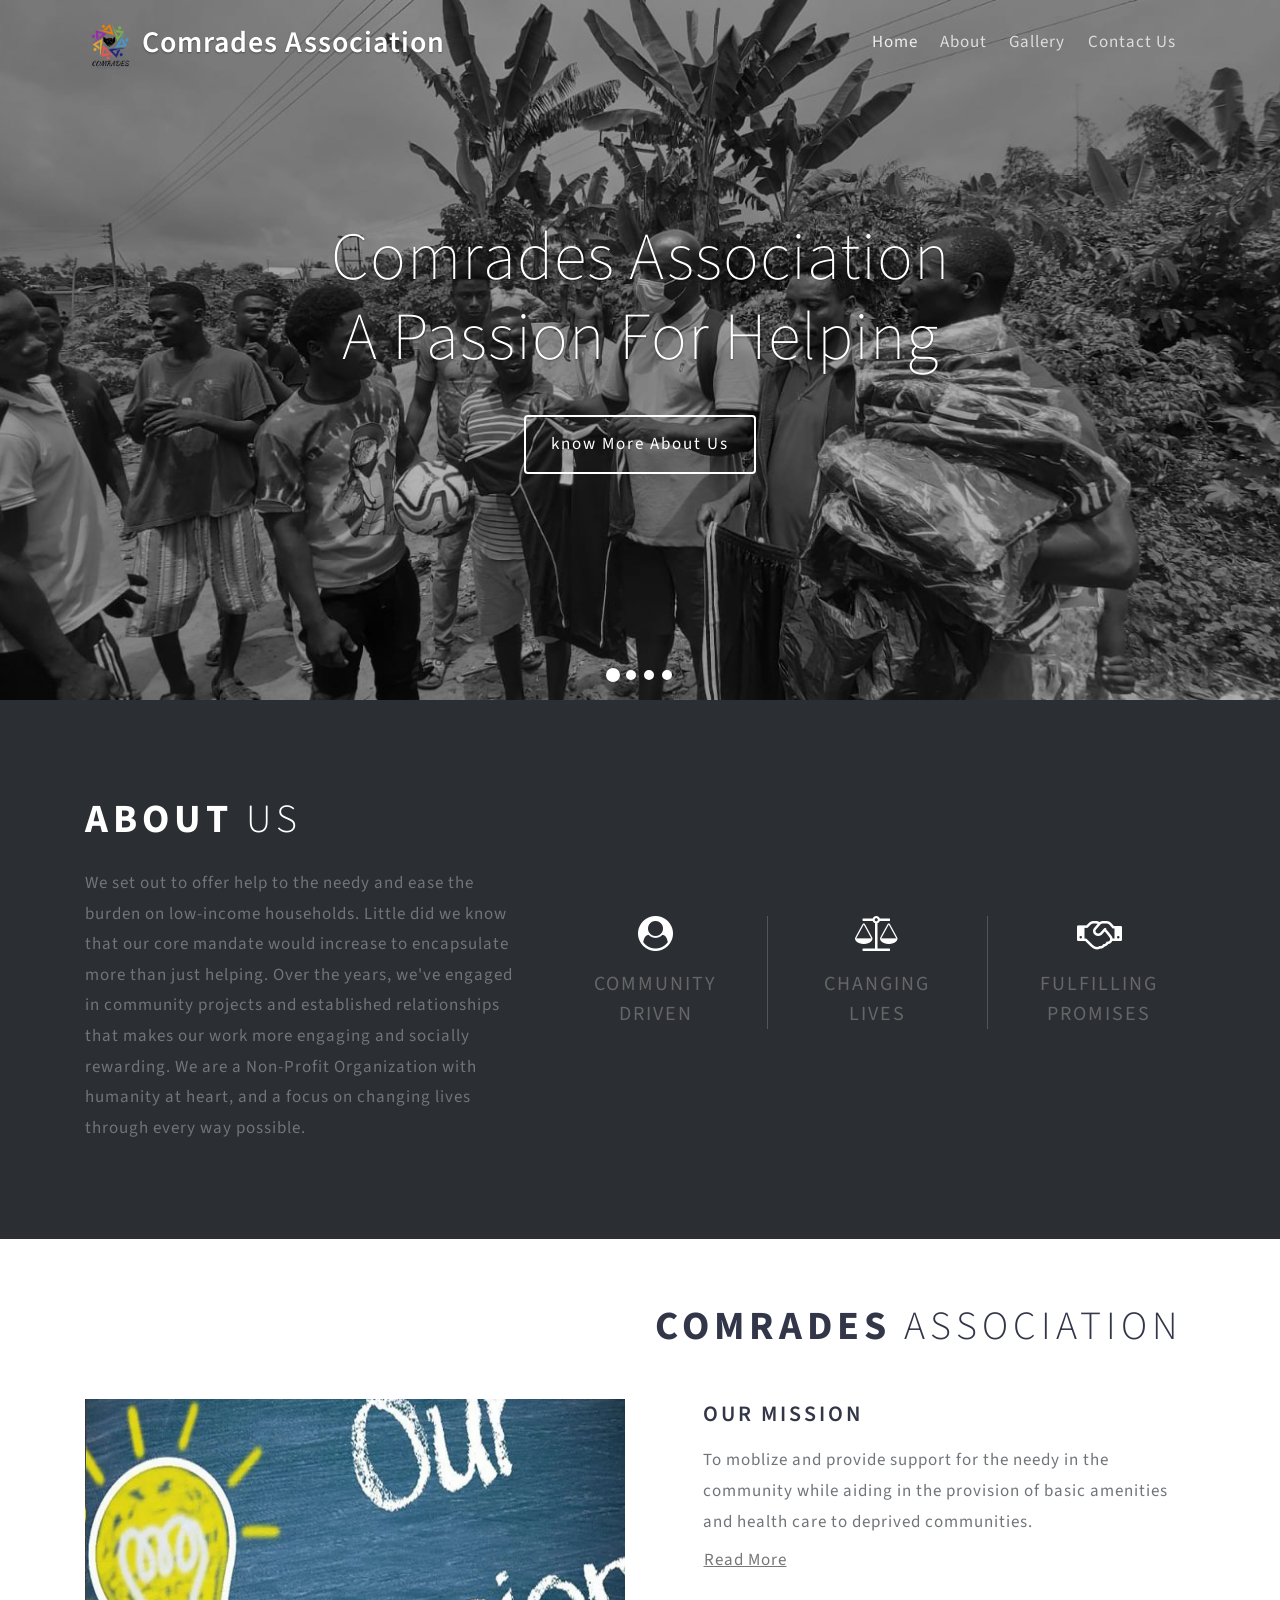
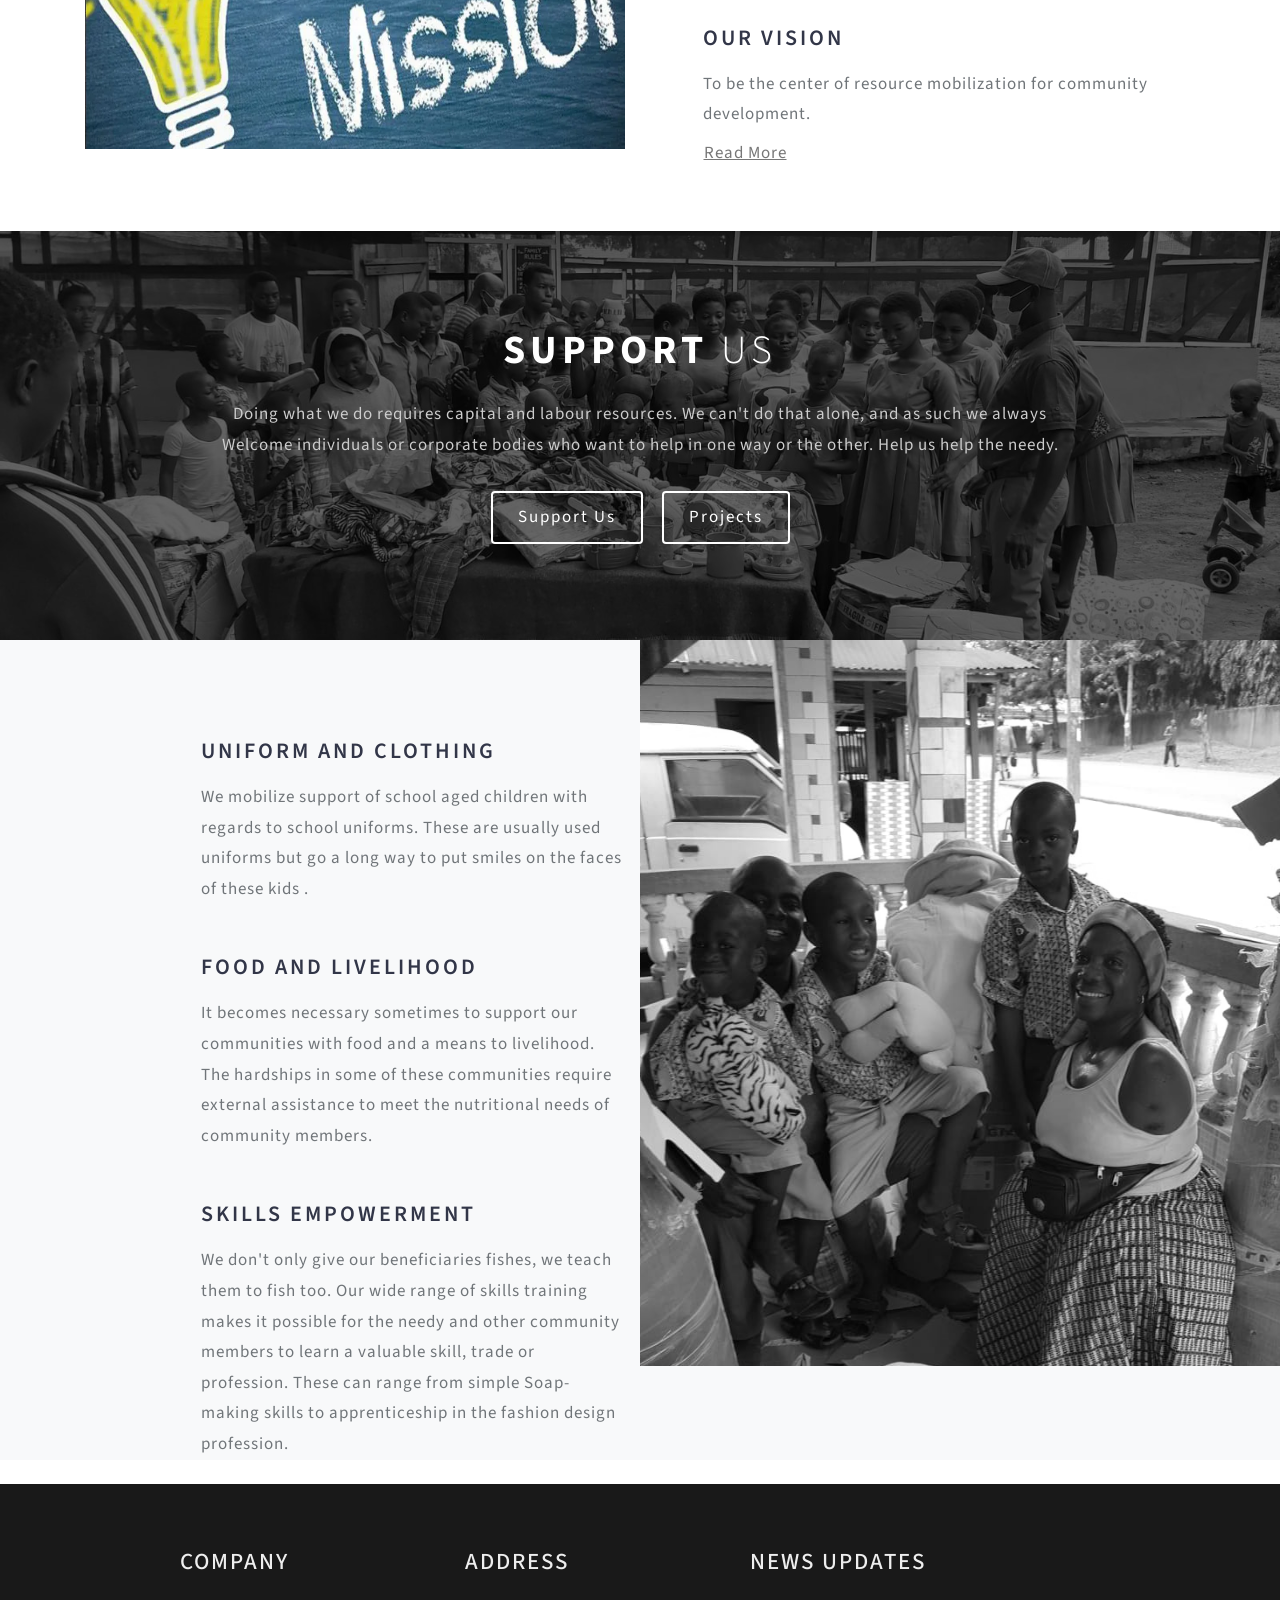
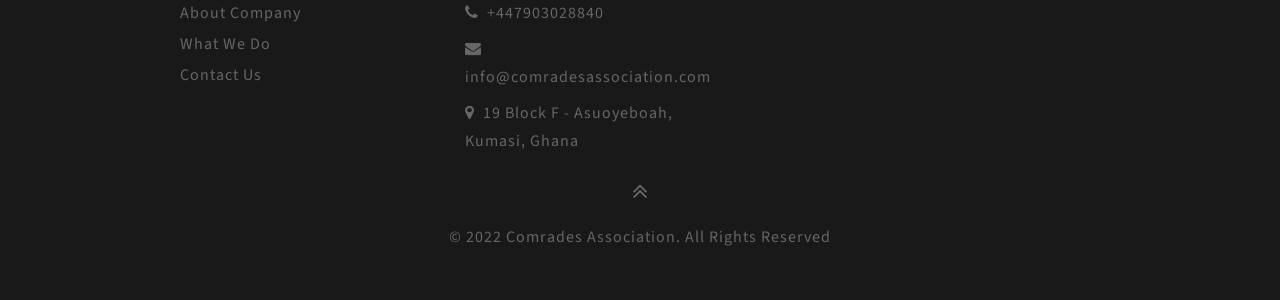
<file: index.html>
<!DOCTYPE html>
<html lang="en">

<head>
	<title>Comrades Association | Home</title>

	<meta name="viewport" content="width=device-width, initial-scale=1">
	<meta charset="utf-8">
	<meta name="keywords" content="Informal Responsive web template, Bootstrap Web Templates, Flat Web Templates, Android Compatible web template, 
Smartphone Compatible web template, free webdesigns for Nokia, Samsung, LG, SonyEricsson, Motorola web design" />

	<script>
		addEventListener("load", function () {
			setTimeout(hideURLbar, 0);
		}, false);

		function hideURLbar() {
			window.scrollTo(0, 1);
		}
	</script>

	<!-- css files -->
	<link href="css/bootstrap.css" rel='stylesheet' type='text/css' /><!-- bootstrap css -->
	<link href="css/style.css" rel='stylesheet' type='text/css' /><!-- custom css -->
	<link href="css/font-awesome.min.css" rel="stylesheet"><!-- fontawesome css -->
	<!-- //css files -->

	<!-- google fonts -->
	<link
		href="//fonts.googleapis.com/css?family=Source+Sans+Pro:200,200i,300,300i,400,400i,600,600i,700,700i,900,900i&amp;subset=cyrillic,cyrillic-ext,greek,greek-ext,latin-ext,vietnamese"
		rel="stylesheet">
	<!-- //google fonts -->

</head>

<body>

	<!-- header -->
	<header>
		<div class="container">
			<div class="header d-lg-flex justify-content-between align-items-center">
				<div class="header-agile">
					<h1>
						<a class="navbar-brand logo" href="index.html">
							<img src="images/logo1.png" height="50px" width="50px" alt=""></span> Comrades Association
						</a>
					</h1>
				</div>
				<div class="nav_w3ls">
					<nav>
						<label for="drop" class="toggle mt-lg-0 mt-1"><span class="fa fa-bars"
								aria-hidden="true"></span></label>
						<input type="checkbox" id="drop" />
						<ul class="menu">
							<li class="mr-lg-3 mr-2 active"><a href="index.html">Home</a></li>
							<li class="mr-lg-3 mr-2"><a href="about.html">About </a></li>
							<li class="mr-lg-3 mr-2"><a href="gallery.html">Gallery</a></li>
							<li class="mr-lg-3 mr-2"><a href="contact.html">Contact Us</a></li>
						</ul>
					</nav>
				</div>

			</div>
		</div>
	</header>
	<!-- //header -->
	<!-- banner -->
	<div class="banner_w3lspvt" id="home">
		<div class="csslider infinity" id="slider1">
			<input type="radio" name="slides" checked="checked" id="slides_1" />
			<input type="radio" name="slides" id="slides_2" />
			<input type="radio" name="slides" id="slides_3" />
			<input type="radio" name="slides" id="slides_4" />

			<ul class="banner_slide_bg">
				<li>
					<div class="slider-info bg1">
						<div class="bs-slider-overlay">
							<div class="banner-text">
								<div class="container">
									<h2 class="movetxt agile-title text-capitalize">Comrades <span>
											Association</span></h2>
									<h4 class="movetxt mb-3 agile-title text-capitalize">A passion for helping</h4>
									<a href="about.html" class="btn"> know More About Us </a>
								</div>
							</div>
						</div>
					</div>
				</li>
				<li>
					<div class="slider-info bg2">
						<div class="bs-slider-overlay1">
							<div class="banner-text">
								<div class="container">
									
								</div>
							</div>
						</div>
					</div>
				</li>
				<li>
					<div class="slider-info bg3">
						<div class="bs-slider-overlay1">
							<div class="banner-text">
								<div class="container">
									
								</div>
							</div>
						</div>
					</div>
				</li>
				<li>
					<div class="slider-info bg4">
						<div class="bs-slider-overlay1">
							<div class="banner-text">
								<div class="container">
									
								</div>
							</div>
						</div>
					</div>
				</li>
			</ul>
			<div class="navigation">
				<div>
					<label for="slides_1"></label>
					<label for="slides_2"></label>
					<label for="slides_3"></label>
					<label for="slides_4"></label>
				</div>
			</div>
		</div>
	</div>
	<!-- //banner -->

	<!-- about -->
	<section class="about py-5" id="about">
		<div class="container py-lg-5 py-md-3">
			<h3 class="heading mb-4">About <span> Us</span> </h3>
			<div class="row">
				<div class="col-lg-5 about-left">
					<p class="">We set out to offer help to the needy and ease the burden on low-income households.
						Little did we know
						that our core mandate would increase to encapsulate more than just helping. Over the years,
						we've engaged in community
						projects and established relationships that makes our work more engaging and socially rewarding.
						We are a Non-Profit Organization
						with humanity at heart, and a focus on changing lives through every way possible.</p>
				</div>
				<div class="col-lg-7 about-right text-center mt-5">
					<div class="row">
						<div class="col-sm-4 col-4 grid1">
							<span class="fa fa-user-circle"></span>
							<h4 class="mt-3">Community <br>Driven</h4>
						</div>
						<div class="col-sm-4 col-4 grid2 border-grid">
							<span class="fa fa-balance-scale"></span>
							<h4 class="mt-3">Changing <br>Lives</h4>
						</div>
						<div class="col-sm-4 col-4 grid3">
							<span class="fa fa-handshake-o"></span>
							<h4 class="mt-3">Fulfilling <br>Promises</h4>
						</div>
					</div>
				</div>
			</div>
		</div>
	</section>
	<!-- //about -->

	<!-- about bottom -->
	<section class="about-bottom py-5">
		<div class="container py-md-3">
			<div class="row">
				<div class="col-lg-6 left-img">
					<img src="images/mission2.webp" class="img-fluid" alt="" style="height: 350px;"/>
				</div>
				<div class="col-lg-6 mt-lg-0 mt-4">
					<h3 class="heading mb-5">Comrades <span> Association</span> </h3>
					<div class="row inner-heading">
						<div class="col-md-1">

						</div>
						<div class="col-md-11">
							<h4 class="mt-md-0 mt-2">Our Mission</h4>
							<p class="mt-3">To moblize and provide support for the needy in the community while aiding
								in the provision of basic
								amenities and health care to deprived communities.
							</p>
							<a href="about.html" class="btn">Read More</a>
						</div>
						<div class="col-md-1 mt-5">

						</div>
						<div class="col-md-11 mt-md-5">
							<h4 class="mt-md-0 mt-2">Our Vision</h4>
							<p class="mt-3">To be the center of resource mobilization for community development.</p>
							<a href="about.html" class="btn">Read More</a>
						</div>
					</div>
				</div>
			</div>
		</div>
	</section>
	<!-- //about bottom -->
	<!-- text -->
	<section class="text py-5" id="text">
		<div class="container py-md-5 text-center">
			<div class="row">
				<div class="col-12">
					<h2 class="mb-4 heading">Support <span>Us</span></h2>
					<p>Doing what we do requires capital and labour resources. We can't do that alone, and as such we
						always Welcome
						individuals or corporate bodies who want to help in one way or the other. Help us help the
						needy.
					</p>
					<a href="https://www.paypal.me/ASANTEGYAPONG" class="btn mr-3"> Support Us</a>
					<a href="gallery.html" class="btn"> Projects </a>
				</div>
			</div>
		</div>
	</section>
	<!-- //text -->

	<!-- middle grid -->
	<section class="bottom-banner-w3layouts">
		<div class="d-lg-flex">
			<div class="col-lg-6 banner-about ">
				<div class="row inner-heading mt-5 pt-5">
					<div class="col-sm-1 pl-sm-0">

					</div>
					<div class="col-sm-11">
						<h4 class="mt-sm-0 mt-3">Uniform and clothing</h4>
						<p class="mt-3">We mobilize support of school aged children with regards to school uniforms.
							These are usually used uniforms
							but go a long way to put smiles on the faces of these kids .</p>
					</div>
					<div class="col-sm-1 mt-5 pl-sm-0">

					</div>
					<div class="col-sm-11 mt-sm-5">
						<h4 class="mt-sm-0 mt-3">Food and livelihood</h4>
						<p class="mt-3">It becomes necessary sometimes to support our communities with food and a means
							to livelihood.
							The hardships in some of these communities require external assistance to meet the
							nutritional needs of community members.
						</p>
					</div>
					<div class="col-sm-1 mt-5 pl-sm-0">

					</div>
					<div class="col-sm-11 mt-sm-5">
						<h4 class="mt-sm-0 mt-3">Skills Empowerment</h4>
						<p class="mt-3">We don't only give our beneficiaries fishes, we teach them to fish too. Our wide
							range of skills training makes it
							possible for the needy and other community members to learn a valuable skill, trade or
							profession.
							These can range from simple Soap-making skills to apprenticeship in the fashion design
							profession.</p>
					</div>
				</div>
			</div>
			<div class="col-lg-6 p-lg-0 text-lg-right text-center mt-lg-0 mt-4">
				<img src="images/81.png" class="img-fluid" alt="">
			</div>
		</div>
	</section>
	<!-- //middle grid -->
	<br>
	
	<!-- footer -->
<footer class="py-5">
	<div class="container">
		<div class="row footer_grids pt-lg-3 flex-footer">
			<div class="col-lg-3 col-6 footer_left">
				<h3 class="mb-sm-4 mb-3">Company</h3>
				<ul>
					<li><a href="about.html">About company</a></li>
					<li><a href="#stats">What We Do</a></li>
					<li><a href="contact.html">Contact Us</a></li>
				</ul>
			</div>
			<div class="col-lg-3 col-sm-6 mt-lg-0 mt-5 footer_right">
				<h3 class="mb-sm-4 mb-3">Address</h3>
				<p> <span class="fa mr-1 fa-phone"></span> +447903028840 </p>
				<p> <span class="fa mr-1 fa-envelope"></span> <a
						href="mailto:info@comradesassociation.com">info@comradesassociation.com</a> </p>
				<p> <span class="fa mr-1 fa-map-marker"></span> 19 Block F - Asuoyeboah, Kumasi, Ghana </p>
			</div>
			<div class="col-lg-4 col-sm-6 mt-lg-0 mt-5 footer_middle">
				<h3 class="mb-sm-4 mb-3">News Updates</h3>
				<ul>
					
				</ul>
			</div>
		</div>
		<!-- move top -->
		<div class="move-to-top text-center mt-3">
			<a href="#home" class="move-top"><span class="fa fa-angle-double-up" aria-hidden="true"></span></a>
		</div>
		<!-- //move top -->
		<div class="copyright text-center mt-3">
			<p>© 2022 Comrades Association. All Rights Reserved</p>
		</div>
	</div>
</footer>
<!-- //footer -->

</body>

</html>
</file>
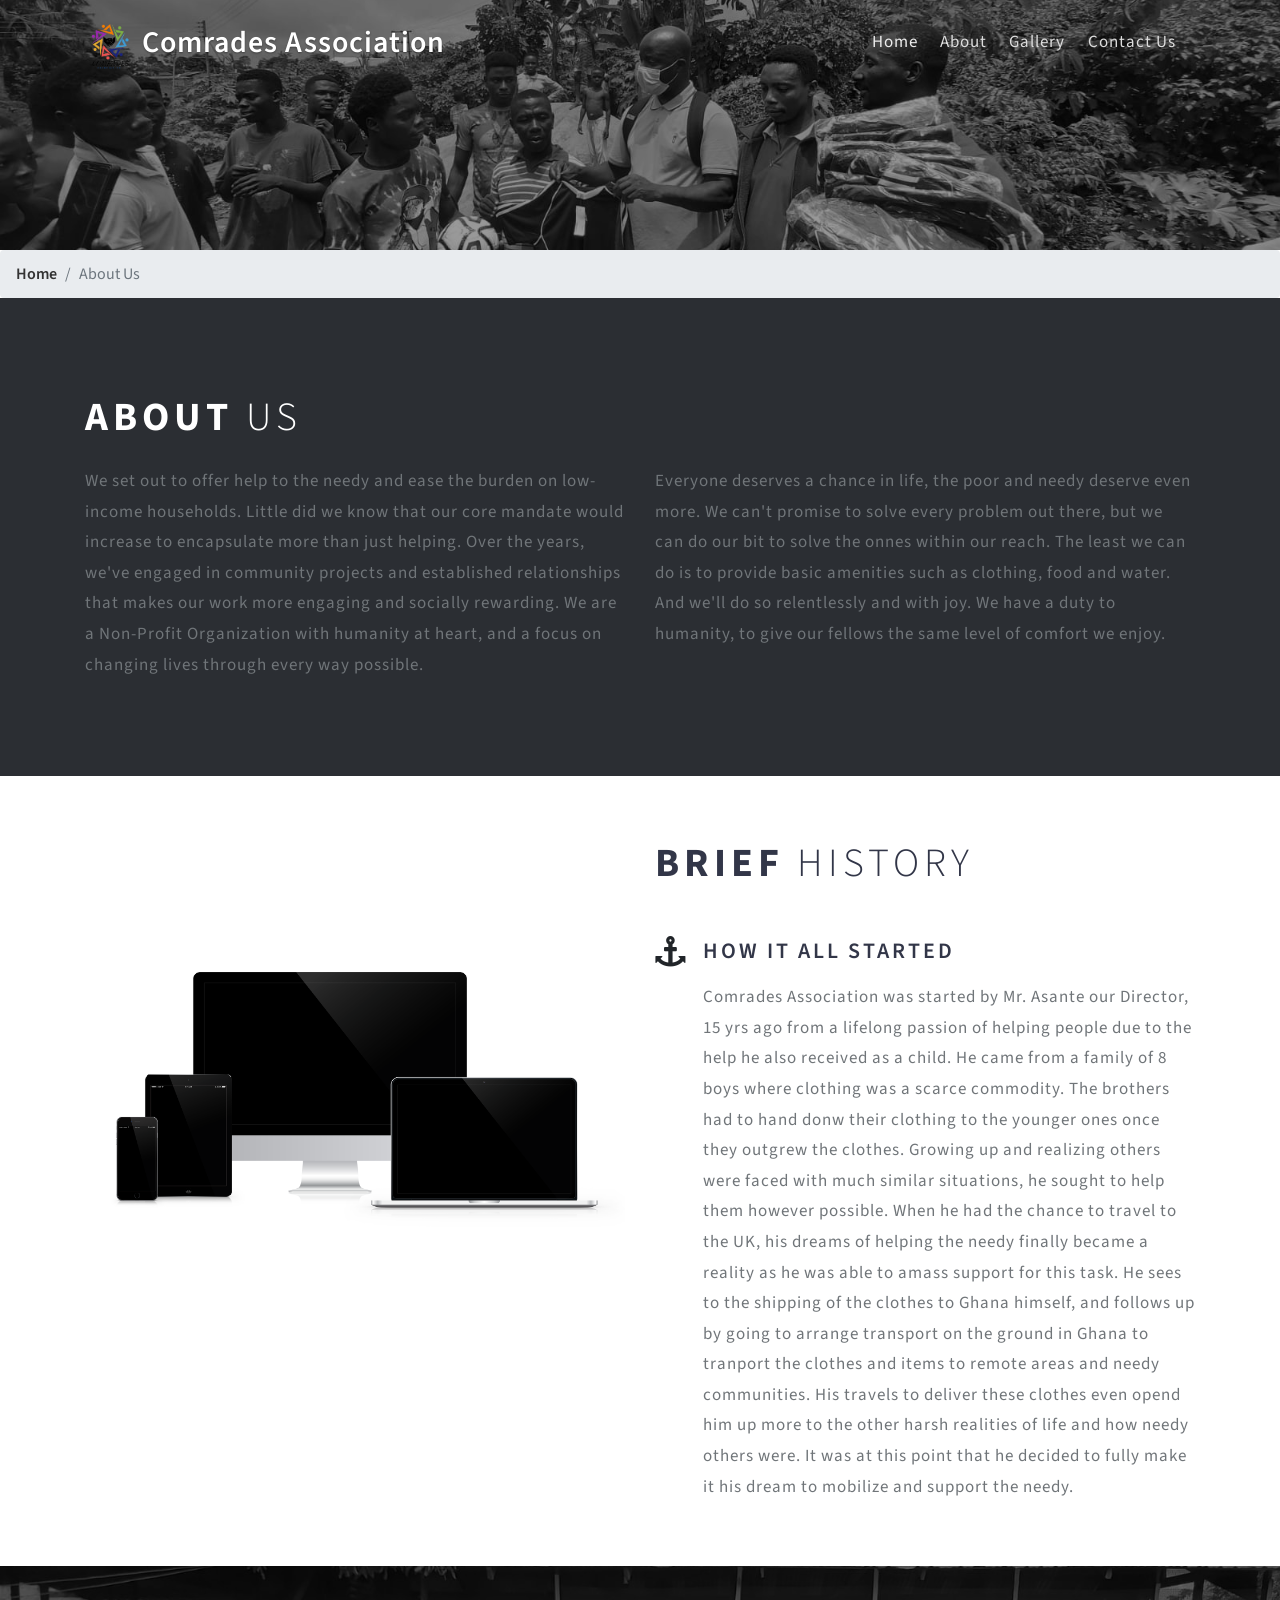
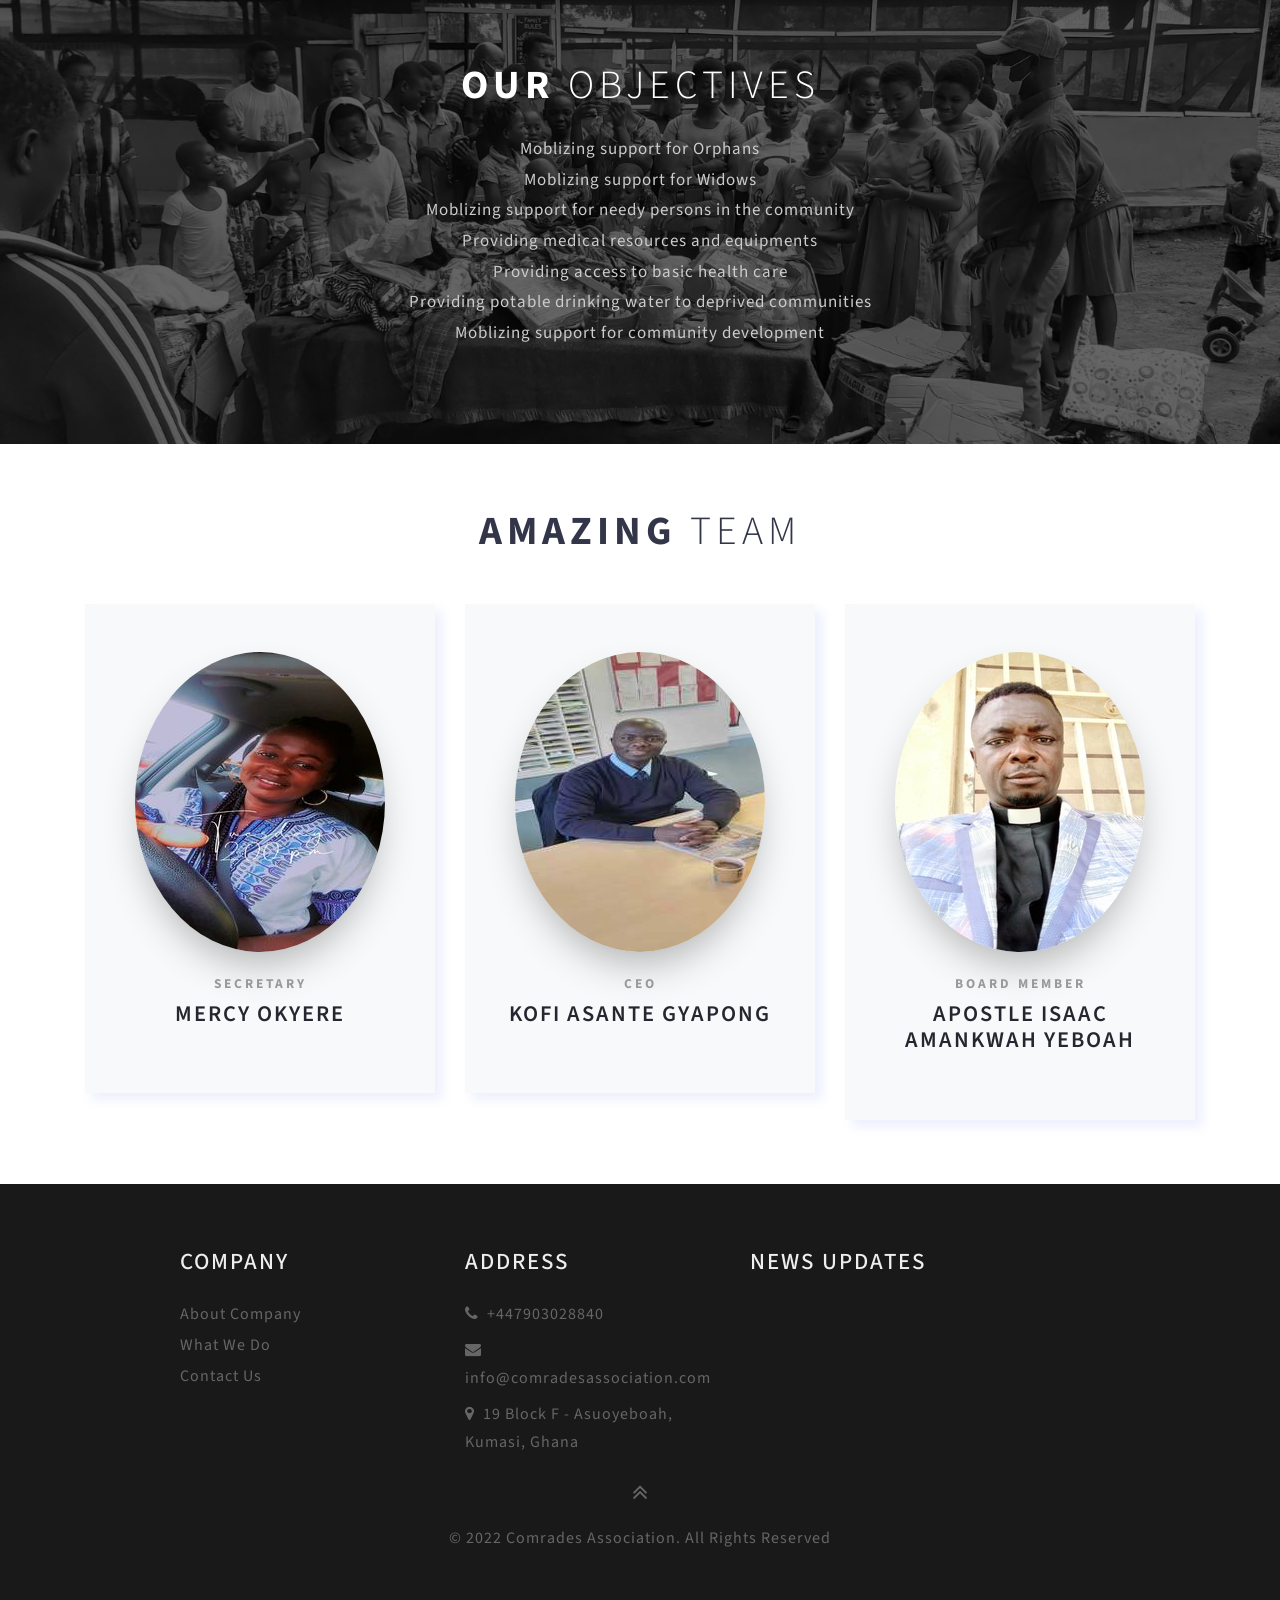
<file: about.html>
<!--
author: W3layouts
author URL: http://w3layouts.com
License: Creative Commons Attribution 3.0 Unported
License URL: http://creativecommons.org/licenses/by/3.0/
-->
<!DOCTYPE html>
<html lang="en">
<head>
<title>Comrades Association | About</title>

<meta name="viewport" content="width=device-width, initial-scale=1">
<meta charset="utf-8">
<meta name="keywords" content="Informal Responsive web template, Bootstrap Web Templates, Flat Web Templates, Android Compatible web template, 
Smartphone Compatible web template, free webdesigns for Nokia, Samsung, LG, SonyEricsson, Motorola web design" />

    <script>
        addEventListener("load", function () {
            setTimeout(hideURLbar, 0);
        }, false);

        function hideURLbar() {
            window.scrollTo(0, 1);
        }
    </script>
	
	<!-- css files -->
    <link href="css/bootstrap.css" rel='stylesheet' type='text/css' /><!-- bootstrap css -->
    <link href="css/style.css" rel='stylesheet' type='text/css' /><!-- custom css -->
    <link href="css/font-awesome.min.css" rel="stylesheet"><!-- fontawesome css -->
	<!-- //css files -->
	
	<!-- google fonts -->
	<link href="//fonts.googleapis.com/css?family=Source+Sans+Pro:200,200i,300,300i,400,400i,600,600i,700,700i,900,900i&amp;subset=cyrillic,cyrillic-ext,greek,greek-ext,latin-ext,vietnamese" rel="stylesheet">
	<!-- //google fonts -->
	
</head>
<body>

<!-- header -->
<header>
	<div class="container">
		<div class="header d-lg-flex justify-content-between align-items-center">
			<div class="header-agile">
				<h1>
					<a class="navbar-brand logo" href="index.html">
						<img src="images/logo1.png" height="50px" width="50px" alt=""></span> Comrades Association
					</a>
				</h1>
			</div>
			<div class="nav_w3ls">
				<nav>
					<label for="drop" class="toggle mt-lg-0 mt-1"><span class="fa fa-bars"
							aria-hidden="true"></span></label>
					<input type="checkbox" id="drop" />
					<ul class="menu">
						<li class="mr-lg-3 mr-2 active"><a href="index.html">Home</a></li>
						<li class="mr-lg-3 mr-2"><a href="about.html">About </a></li>
						<li class="mr-lg-3 mr-2"><a href="gallery.html">Gallery</a></li>
						<li class="mr-lg-3 mr-2"><a href="contact.html">Contact Us</a></li>
					</ul>
				</nav>
			</div>

		</div>
	</div>
</header>
<!-- //header -->

<!-- banner -->
<section class="inner-page-banner" id="home">
</section>
<!-- //banner -->

<!-- page details -->
<div class="breadcrumb-agile">
	<ol class="breadcrumb mb-0">
		<li class="breadcrumb-item">
			<a href="index.html">Home</a>
		</li>
		<li class="breadcrumb-item active" aria-current="page">About Us</li>
	</ol>
</div>
<!-- //page details -->

<!-- about -->
<section class="about py-5" id="about">
	<div class="container py-lg-5 py-md-3">
		<h3 class="heading mb-4">About <span> Us</span> </h3>
		<div class="row">
			<div class="col-lg-6 about-left">
				<p class="">We set out to offer help to the needy and ease the burden on low-income households.
					Little did we know
					that our core mandate would increase to encapsulate more than just helping. Over the years,
					we've engaged in community
					projects and established relationships that makes our work more engaging and socially rewarding.
					We are a Non-Profit Organization
					with humanity at heart, and a focus on changing lives through every way possible.</p>
			</div>
			<div class="col-lg-6 about-left">
				<p class="">Everyone deserves a chance in life, the poor and needy deserve even more. We can't promise to solve every problem out there,
					but we can do our bit to solve the onnes within our reach. The least we can do is to provide basic amenities such as clothing, food and water.
					And we'll do so relentlessly and with joy. We have a duty to humanity, to give our fellows the same level of comfort we enjoy.
				</p>
			</div>
			
		</div>
	</div>
</section>
<!-- //about -->

<!-- about bottom -->
<section class="about-bottom py-5">
	<div class="container py-md-3">
		<div class="row"> 
			<div class="col-lg-6 left-img">
				<img src="images/imac.png" class="img-fluid" alt="" />
			</div> 
			<div class="col-lg-6 mt-lg-0 mt-4">
				<h3 class="heading mb-5">Brief <span> History</span> </h3>
				<div class="row inner-heading">
					<div class="col-md-1">
						<span class="fa fa-anchor"></span>
					</div>
					<div class="col-md-11">
						<h4 class="mt-md-0 mt-2">How it all started</h4>
						<p class="mt-3">Comrades Association was started by Mr. Asante our Director, 15 yrs ago from a lifelong passion of helping 
							people due to the help he also received as a child. He came from a family of 8 boys where clothing was a scarce commodity.
							The brothers had to hand donw their clothing to the younger ones once they outgrew the clothes. Growing up and realizing others
							were faced with much similar situations, he sought to help them however possible. When he had the chance to travel to the UK, his dreams 
							of helping the needy finally became a reality as he was able to amass support for this task. He sees to the shipping of the clothes
							 to Ghana himself, and follows up by going to arrange transport on the ground in Ghana to tranport the clothes and items to remote areas and 
							 needy communities. His travels to deliver these clothes even opend him up more to
							the other harsh realities of life and how needy others were. It was at this point that he decided to fully make it his dream to mobilize and
							support the needy.
						</p>
					</div>
				</div>
			</div>
		</div>
	</div>
</section>
<!-- //about bottom -->

<!-- text -->
<section class="text py-5" id="stats">
	<div class="container py-md-5 text-center">		
		<div class="row">
			<div class="col-12">
				<h2 class="mb-4 heading">OUr  <span>Objectives</span></h2>
				<ul>
					<li><p>Moblizing support for Orphans</p></li>
					<li><p>Moblizing support for Widows</p></li>
					<li><p>Moblizing support for needy persons in the community</p></li>
					<li><p>Providing medical resources and equipments</p></li>
					<li><p>Providing access to basic health care</p></li>
					<li><p>Providing potable drinking water to deprived communities</p></li>
					<li><p>Moblizing support for community development</p></li>
				</ul>
			</div>		
		</div>		
	</div>		
</section>
<!-- //text -->

<!-- team -->
<section class="banner-w3layouts-bottom py-5" id="team">
	<div class="container">
		<div class="inner-sec-wthree py-lg-3 speak">
			<h3 class="heading mb-5 text-center">Amazing <span> Team</span> </h3>
			<div class="row mt-lg-5 mt-4">
				<div class="col-md-4">
					<div class="team-gd text-center">
						<div class="team-img mb-4">
							<img src="images/team3.jpeg" class="img-fluid" alt="user-image">
						</div>
						<div class="team-info">
							<h3 class="mt-md-4 mt-3"><span class="sub-tittle-team">Secretary</span> Mercy Okyere</h3>
							
						</div>
					</div>
				</div>
				<div class="col-md-4 my-md-0 my-3">
					<div class="team-gd text-center">
						<div class="team-img mb-4">
							<img src="images/team1.jpeg" class="img-fluid" alt="user-image">
						</div>
						<div class="team-info">
							<h3 class="mt-md-4 mt-3"><span class="sub-tittle-team">CEO</span> Kofi Asante Gyapong</h3>
							
						</div>
					</div>
				</div>
				<div class="col-md-4">
					<div class="team-gd text-center">
						<div class="team-img mb-4">
							<img src="images/team2.jpeg" class="img-fluid" alt="user-image">
						</div>
						<div class="team-info">
							<h3 class="mt-md-4 mt-3"><span class="sub-tittle-team">Board Member</span> Apostle Isaac Amankwah Yeboah</h3>
							
						</div>
					</div>
				</div>
			</div>
		</div>
	</div>
</section>
<!-- //team -->


<!-- footer -->
<footer class="py-5">
	<div class="container">
		<div class="row footer_grids pt-lg-3 flex-footer">
			<div class="col-lg-3 col-6 footer_left">
				<h3 class="mb-sm-4 mb-3">Company</h3>
				<ul>
					<li><a href="about.html">About company</a></li>
					<li><a href="#stats">What We Do</a></li>
					<li><a href="contact.html">Contact Us</a></li>
				</ul>
			</div>
			<div class="col-lg-3 col-sm-6 mt-lg-0 mt-5 footer_right">
				<h3 class="mb-sm-4 mb-3">Address</h3>
				<p> <span class="fa mr-1 fa-phone"></span> +447903028840 </p>
				<p> <span class="fa mr-1 fa-envelope"></span> <a
						href="mailto:info@comradesassociation.com">info@comradesassociation.com</a> </p>
				<p> <span class="fa mr-1 fa-map-marker"></span> 19 Block F - Asuoyeboah, Kumasi, Ghana </p>
			</div>
			<div class="col-lg-4 col-sm-6 mt-lg-0 mt-5 footer_middle">
				<h3 class="mb-sm-4 mb-3">News Updates</h3>
				<ul>
					
				</ul>
			</div>
		</div>
		<!-- move top -->
		<div class="move-to-top text-center mt-3">
			<a href="#home" class="move-top"><span class="fa fa-angle-double-up" aria-hidden="true"></span></a>
		</div>
		<!-- //move top -->
		<div class="copyright text-center mt-3">
			<p>© 2022 Comrades Association. All Rights Reserved</p>
		</div>
	</div>
</footer>
<!-- //footer -->

</body>
</html>
</file>
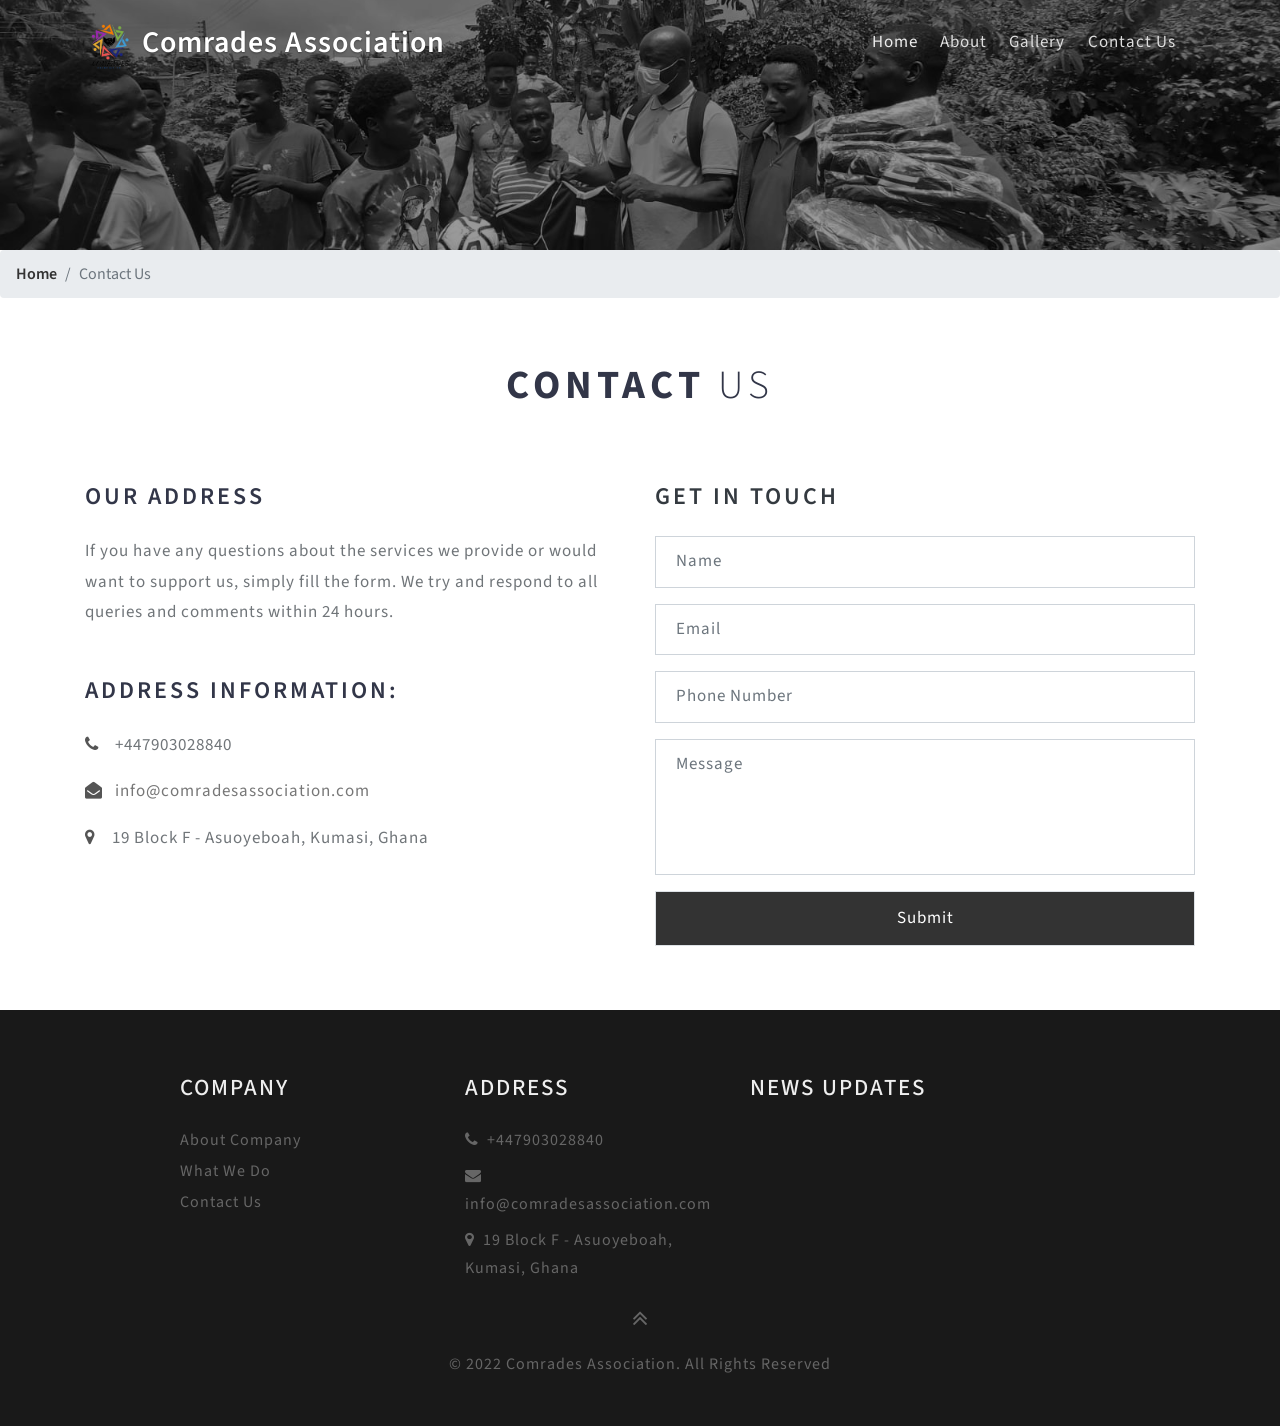
<file: contact.html>
<!--
author: W3layouts
author URL: http://w3layouts.com
License: Creative Commons Attribution 3.0 Unported
License URL: http://creativecommons.org/licenses/by/3.0/
-->
<!DOCTYPE html>
<html lang="en">
<head>
<title>Comrades Association| Contact</title>

<meta name="viewport" content="width=device-width, initial-scale=1">
<meta charset="utf-8">
<meta name="keywords" content="Informal Responsive web template, Bootstrap Web Templates, Flat Web Templates, Android Compatible web template, 
Smartphone Compatible web template, free webdesigns for Nokia, Samsung, LG, SonyEricsson, Motorola web design" />

    <script>
        addEventListener("load", function () {
            setTimeout(hideURLbar, 0);
        }, false);

        function hideURLbar() {
            window.scrollTo(0, 1);
        }
    </script>
	
	<!-- css files -->
    <link href="css/bootstrap.css" rel='stylesheet' type='text/css' /><!-- bootstrap css -->
    <link href="css/style.css" rel='stylesheet' type='text/css' /><!-- custom css -->
    <link href="css/font-awesome.min.css" rel="stylesheet"><!-- fontawesome css -->
	<!-- //css files -->
	
	<!-- google fonts -->
	<link href="//fonts.googleapis.com/css?family=Source+Sans+Pro:200,200i,300,300i,400,400i,600,600i,700,700i,900,900i&amp;subset=cyrillic,cyrillic-ext,greek,greek-ext,latin-ext,vietnamese" rel="stylesheet">
	<!-- //google fonts -->
	
</head>
<body>

<!-- header -->
<header>
	<div class="container">
		<div class="header d-lg-flex justify-content-between align-items-center">
			<div class="header-agile">
				<h1>
					<a class="navbar-brand logo" href="index.html">
						<img src="images/logo1.png" height="50px" width="50px" alt=""></span> Comrades Association
					</a>
				</h1>
			</div>
			<div class="nav_w3ls">
				<nav>
					<label for="drop" class="toggle mt-lg-0 mt-1"><span class="fa fa-bars"
							aria-hidden="true"></span></label>
					<input type="checkbox" id="drop" />
					<ul class="menu">
						<li class="mr-lg-3 mr-2 active"><a href="index.html">Home</a></li>
						<li class="mr-lg-3 mr-2"><a href="about.html">About </a></li>
						<li class="mr-lg-3 mr-2"><a href="gallery.html">Gallery</a></li>
						<li class="mr-lg-3 mr-2"><a href="contact.html">Contact Us</a></li>
					</ul>
				</nav>
			</div>

		</div>
	</div>
</header>
<!-- //header -->

<!-- banner -->
<section class="inner-page-banner" id="home">
</section>
<!-- //banner -->

<!-- page details -->
<div class="breadcrumb-agile">
	<ol class="breadcrumb mb-0">
		<li class="breadcrumb-item">
			<a href="index.html">Home</a>
		</li>
		<li class="breadcrumb-item active" aria-current="page">Contact Us</li>
	</ol>
</div>
<!-- //page details -->

<!-- contact -->
<div class="contact-w3l py-5" id="contact">
	<div class="container py-lg-3">
		<h2 class="heading text-center mb-sm-5 mb-4 pb-lg-4">Contact <span>Us</span></h2>
		<div class="row">
			<div class="col-lg-6 contact-agileits-w3layouts">
				<h4 class="contact-title text-uppercase mb-sm-4 mb-3">Our Address</h4>
				<p class="">If you have any questions about the services we provide  or would want to support us, simply fill the
					form. We try and respond to all queries
					and comments within 24 hours.</p>
				<div class="midd-contact text-uppercase mt-sm-5 mt-4">
					<h4 class="mb-sm-4 mb-3">Address information:</h4>
				</div>
				<p class="para-agileits-w3layouts">
					<span class="fa fa-phone pr-3"></span>+447903028840</p>
				<p class="para-agileits-w3layouts my-sm-3 my-2">
					<span class="fa fa-envelope-open pr-2"></span>
					<a href="mailto:info@comradesassociation.com">info@comradesassociation.com</a>
				</p>
				<p class="para-agileits-w3layouts">
					<span class="fa fa-map-marker pr-3"></span>19 Block F - Asuoyeboah, Kumasi, Ghana</p>
			</div>
			<div class="col-lg-6 regstr-r-w3-agileits mt-lg-0 mt-5">
				<h4 class="contact-title text-uppercase text-dark mb-sm-4 mb-3">Get in Touch</h4>
				<div class="form-bg-w3ls">
					<form action="mailto:info@comradesassociation.com" method="post">
						<div class="form-group">
							<input type="text" name="Name" class="form-control" placeholder="Name" required="">
						</div>
						<div class="form-group">
							<input type="email" name="Email" class="form-control" placeholder="Email" required="">
						</div>
						<div class="form-group">
							<input type="text" name="number" class="form-control" placeholder="Phone Number" required="">
						</div>
						<div class="form-group">
							<textarea name="Message" class="form-control" placeholder="Message" required=""></textarea>
						</div>
						<button type="submit" class="button-w3layouts border btntext-uppercase">Submit</button>
					</form>
				</div>
			</div>
		</div>
	</div>
</div>
<!-- //contact -->
<!-- map -->
<!-- //map -->


<!-- footer -->
<footer class="py-5">
	<div class="container">
		<div class="row footer_grids pt-lg-3 flex-footer">
			<div class="col-lg-3 col-6 footer_left">
				<h3 class="mb-sm-4 mb-3">Company</h3>
				<ul>
					<li><a href="about.html">About company</a></li>
					<li><a href="#stats">What We Do</a></li>
					<li><a href="contact.html">Contact Us</a></li>
				</ul>
			</div>
			<div class="col-lg-3 col-sm-6 mt-lg-0 mt-5 footer_right">
				<h3 class="mb-sm-4 mb-3">Address</h3>
				<p> <span class="fa mr-1 fa-phone"></span> +447903028840 </p>
				<p> <span class="fa mr-1 fa-envelope"></span> <a
						href="mailto:info@comradesassociation.com">info@comradesassociation.com</a> </p>
				<p> <span class="fa mr-1 fa-map-marker"></span> 19 Block F - Asuoyeboah, Kumasi, Ghana </p>
			</div>
			<div class="col-lg-4 col-sm-6 mt-lg-0 mt-5 footer_middle">
				<h3 class="mb-sm-4 mb-3">News Updates</h3>
				<ul>
					
				</ul>
			</div>
		</div>
		<!-- move top -->
		<div class="move-to-top text-center mt-3">
			<a href="#home" class="move-top"><span class="fa fa-angle-double-up" aria-hidden="true"></span></a>
		</div>
		<!-- //move top -->
		<div class="copyright text-center mt-3">
			<p>© 2022 Comrades Association. All Rights Reserved</p>
		</div>
	</div>
</footer>
<!-- //footer -->

</body>
</html>
</file>
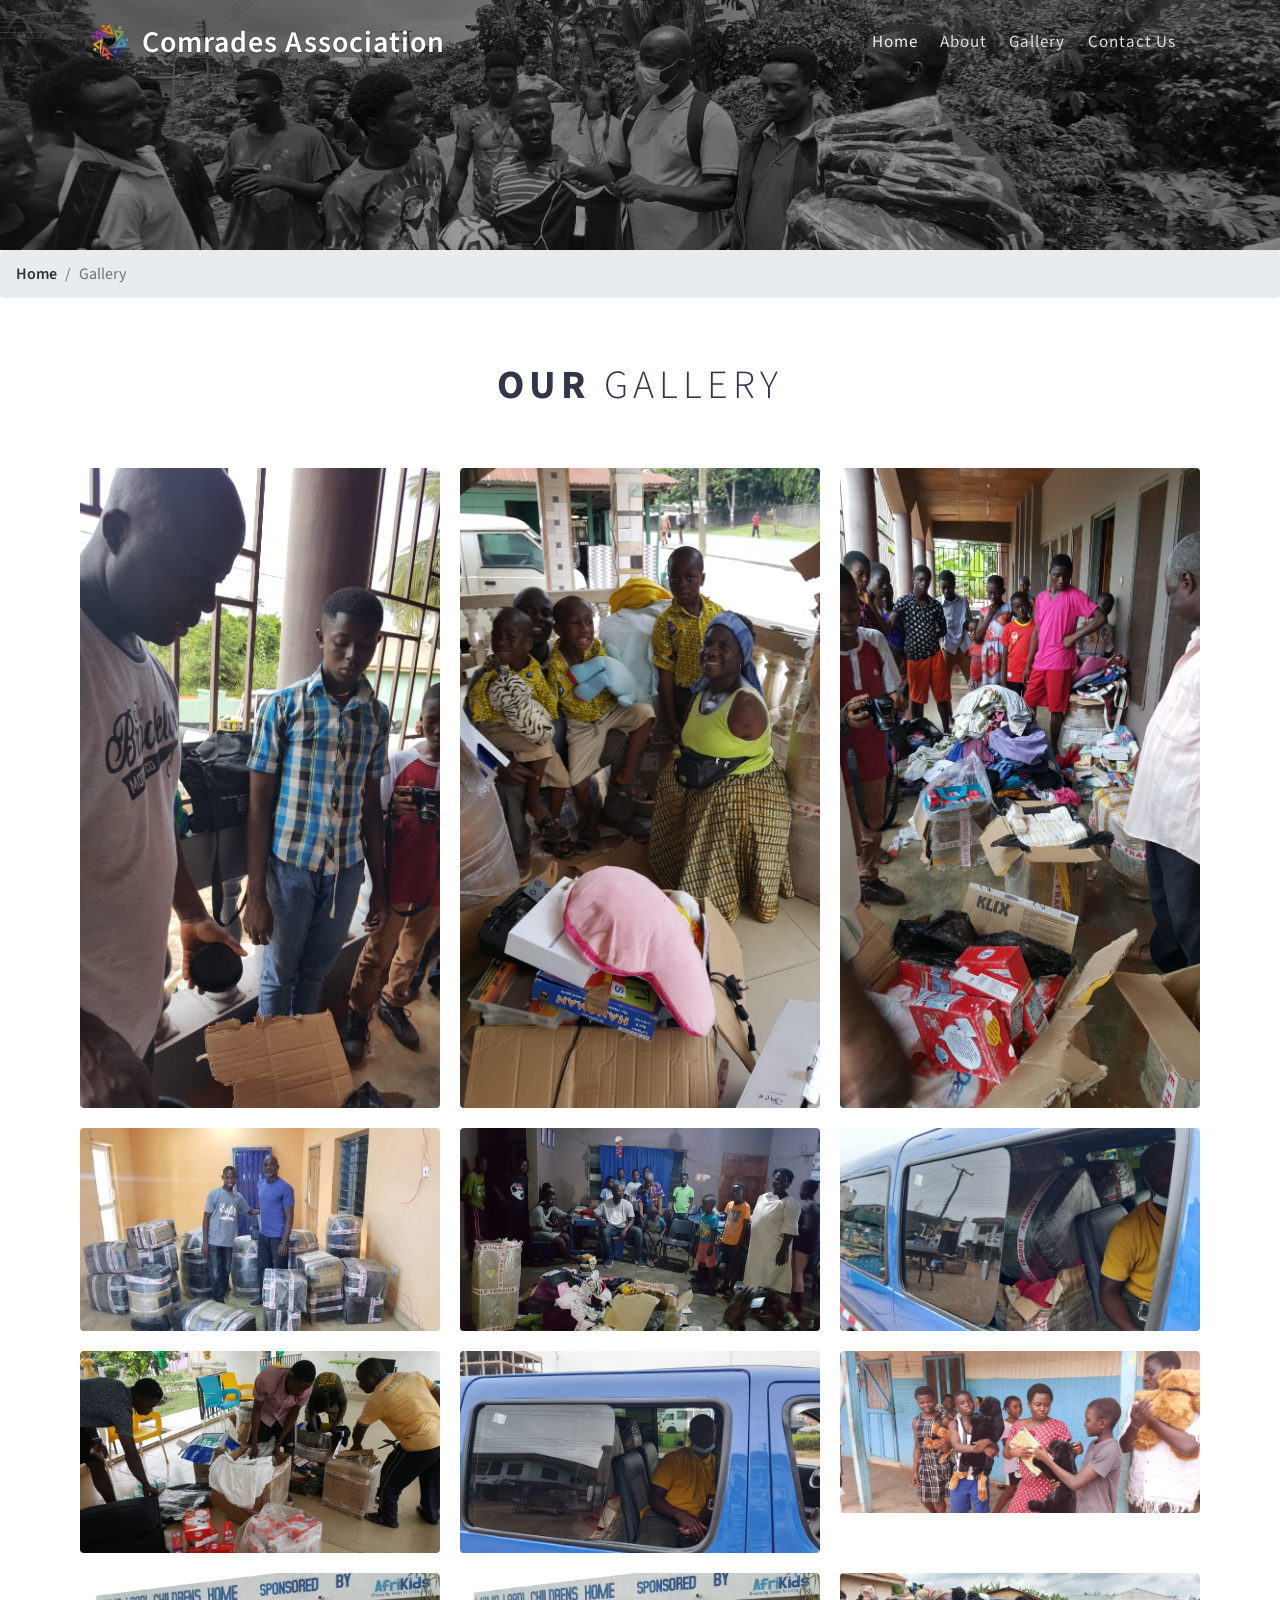
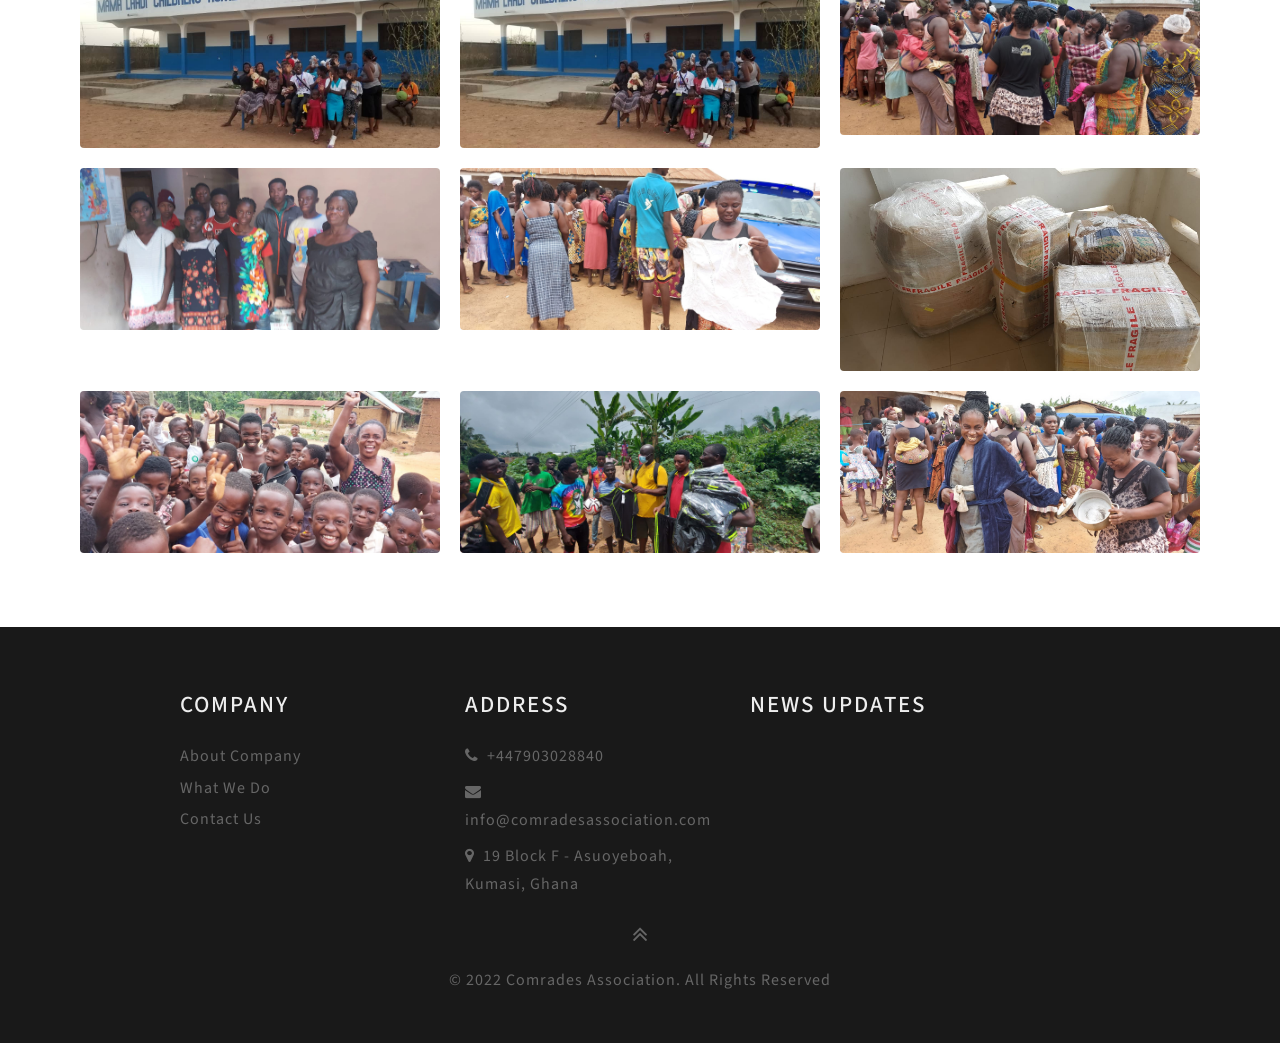
<file: gallery.html>
<!--
author: W3layouts
author URL: http://w3layouts.com
License: Creative Commons Attribution 3.0 Unported
License URL: http://creativecommons.org/licenses/by/3.0/
-->
<!DOCTYPE html>
<html lang="en">

<head>
	<title>Comrades Association | Gallery</title>

	<meta name="viewport" content="width=device-width, initial-scale=1">
	<meta charset="utf-8">
	<meta name="keywords" content="Informal Responsive web template, Bootstrap Web Templates, Flat Web Templates, Android Compatible web template, 
Smartphone Compatible web template, free webdesigns for Nokia, Samsung, LG, SonyEricsson, Motorola web design" />

	<script>
		addEventListener("load", function () {
			setTimeout(hideURLbar, 0);
		}, false);

		function hideURLbar() {
			window.scrollTo(0, 1);
		}
	</script>

	<!-- css files -->
	<link href="css/bootstrap.css" rel='stylesheet' type='text/css' /><!-- bootstrap css -->
	<link href="css/style.css" rel='stylesheet' type='text/css' /><!-- custom css -->
	<link href="css/font-awesome.min.css" rel="stylesheet"><!-- fontawesome css -->
	<!-- //css files -->

	<!-- google fonts -->
	<link
		href="//fonts.googleapis.com/css?family=Source+Sans+Pro:200,200i,300,300i,400,400i,600,600i,700,700i,900,900i&amp;subset=cyrillic,cyrillic-ext,greek,greek-ext,latin-ext,vietnamese"
		rel="stylesheet">
	<!-- //google fonts -->

</head>

<body>

	<!-- header -->
	<header>
		<div class="container">
			<div class="header d-lg-flex justify-content-between align-items-center">
				<div class="header-agile">
					<h1>
						<a class="navbar-brand logo" href="index.html">
							<img src="images/logo1.png" height="50px" width="50px" alt=""></span> Comrades Association
						</a>
					</h1>
				</div>
				<div class="nav_w3ls">
					<nav>
						<label for="drop" class="toggle mt-lg-0 mt-1"><span class="fa fa-bars"
								aria-hidden="true"></span></label>
						<input type="checkbox" id="drop" />
						<ul class="menu">
							<li class="mr-lg-3 mr-2 active"><a href="index.html">Home</a></li>
							<li class="mr-lg-3 mr-2"><a href="about.html">About </a></li>
							<li class="mr-lg-3 mr-2"><a href="gallery.html">Gallery</a></li>
							<li class="mr-lg-3 mr-2"><a href="contact.html">Contact Us</a></li>
						</ul>
					</nav>
				</div>

			</div>
		</div>
	</header>
	<!-- //header -->

	<!-- banner -->
	<section class="inner-page-banner" id="home">
	</section>
	<!-- //banner -->

	<!-- page details -->
	<div class="breadcrumb-agile">
		<ol class="breadcrumb mb-0">
			<li class="breadcrumb-item">
				<a href="index.html">Home</a>
			</li>
			<li class="breadcrumb-item active" aria-current="page">Gallery</li>
		</ol>
	</div>
	<!-- //page details -->

	<!-- Gallery -->
	<section class="gallery py-5" id="gallery">
		<div class="container">
			<div class="inner-sec-wthree py-sm-3">
				<div class="text-center">
					<h2 class="heading mb-4">Our <span> Gallery</span> </h2>
				</div>
				<div class="row news-grids mt-lg-5 mt-4 text-center">
					<div class="col-md-4 col-sm-6 gal-img">
						<a href="images/11.jpeg"><img src="images/11.jpeg" alt="gallery img" class="img-fluid"></a>
					</div>
					<div class="col-md-4 col-sm-6 gal-img">
						<a href="images/17.jpeg"><img src="images/17.jpeg" alt="gallery img" class="img-fluid"></a>
					</div>
					<div class="col-md-4 col-sm-6 gal-img">
						<a href="images/12.jpeg"><img src="images/12.jpeg" alt="gallery img" class="img-fluid"></a>
					</div>
					<div class="col-md-4 col-sm-6 gal-img">
						<a href="images/1.jpeg"><img src="images/1.jpeg" alt="gallery img" class="img-fluid"></a>
					</div>
					<div class="col-md-4 col-sm-6 gal-img">
						<a href="images/13.jpeg"><img src="images/13.jpeg" alt="gallery img" class="img-fluid"></a>
					</div>
					<div class="col-md-4 col-sm-6 gal-img">
						<a href="images/clothes (11).jpeg"><img src="images/clothes (11).jpeg" alt="gallery img"
								class="img-fluid"></a>
					</div>
					<div class="col-md-4 col-sm-6 gal-img">
						<a href="images/clothes (4).jpeg"><img src="images/clothes (4).jpeg" alt="gallery img"
								class="img-fluid"></a>
					</div>
					<div class="col-md-4 col-sm-6 gal-img">
						<a href="images/clothes (12).jpeg"><img src="images/clothes (12).jpeg" alt="gallery img"
								class="img-fluid"></a>
					</div>
					<div class="col-md-4 col-sm-6 gal-img">
						<a href="images/clothes (13).jpeg"><img src="images/clothes (13).jpeg" alt="gallery img"
								class="img-fluid"></a>
					</div>
					<div class="col-md-4 col-sm-6 gal-img">
						<a href="images/clothes (8).jpeg"><img src="images/clothes (8).jpeg" alt="gallery img"
								class="img-fluid"></a>
					</div>
					<div class="col-md-4 col-sm-6 gal-img">
						<a href="images/clothes (9).jpeg"><img src="images/clothes (9).jpeg" alt="gallery img"
								class="img-fluid"></a>
					</div>
					<div class="col-md-4 col-sm-6 gal-img">
						<a href="images/clothes (15).jpeg"><img src="images/clothes (15).jpeg" alt="gallery img"
								class="img-fluid"></a>
					</div>
					<div class="col-md-4 col-sm-6 gal-img">
						<a href="images/clothes (16).jpeg"><img src="images/clothes (16).jpeg" alt="gallery img"
								class="img-fluid"></a>
					</div>
					<div class="col-md-4 col-sm-6 gal-img">
						<a href="images/clothes (14).jpeg"><img src="images/clothes (14).jpeg" alt="gallery img"
								class="img-fluid"></a>
					</div>
					<div class="col-md-4 col-sm-6 gal-img">
						<a href="images/clothes (10).jpeg"><img src="images/clothes (10).jpeg" alt="gallery img"
								class="img-fluid"></a>
					</div>
					<div class="col-md-4 col-sm-6 gal-img">
						<a href="images/6.jpeg"><img src="images/6.jpeg" alt="gallery img" class="img-fluid"></a>
					</div>
					<div class="col-md-4 col-sm-6 gal-img">
						<a href="images/9.jpeg"><img src="images/9.jpeg" alt="gallery img" class="img-fluid"></a>
					</div>
					<div class="col-md-4 col-sm-6 gal-img">
						<a href="images/18.jpeg"><img src="images/18.jpeg" alt="gallery img" class="img-fluid"></a>
					</div>
				</div>
			</div>
		</div>
	</section>

	<!-- footer -->
<footer class="py-5">
	<div class="container">
		<div class="row footer_grids pt-lg-3 flex-footer">
			<div class="col-lg-3 col-6 footer_left">
				<h3 class="mb-sm-4 mb-3">Company</h3>
				<ul>
					<li><a href="about.html">About company</a></li>
					<li><a href="#stats">What We Do</a></li>
					<li><a href="contact.html">Contact Us</a></li>
				</ul>
			</div>
			<div class="col-lg-3 col-sm-6 mt-lg-0 mt-5 footer_right">
				<h3 class="mb-sm-4 mb-3">Address</h3>
				<p> <span class="fa mr-1 fa-phone"></span> +447903028840 </p>
				<p> <span class="fa mr-1 fa-envelope"></span> <a
						href="mailto:info@comradesassociation.com">info@comradesassociation.com</a> </p>
				<p> <span class="fa mr-1 fa-map-marker"></span> 19 Block F - Asuoyeboah, Kumasi, Ghana </p>
			</div>
			<div class="col-lg-4 col-sm-6 mt-lg-0 mt-5 footer_middle">
				<h3 class="mb-sm-4 mb-3">News Updates</h3>
				<ul>
					
				</ul>
			</div>
		</div>
		<!-- move top -->
		<div class="move-to-top text-center mt-3">
			<a href="#home" class="move-top"><span class="fa fa-angle-double-up" aria-hidden="true"></span></a>
		</div>
		<!-- //move top -->
		<div class="copyright text-center mt-3">
			<p>© 2022 Comrades Association. All Rights Reserved</p>
		</div>
	</div>
</footer>
<!-- //footer -->

</body>

</html>
</file>
<file: css/style.css>
/*--
Author: W3layouts
Author URL: http://w3layouts.com
License: Creative Commons Attribution 3.0 Unported
License URL: http://creativecommons.org/licenses/by/3.0/
--*/
html,
body {
    margin: 0;
    font-size: 100%;
    background: #fff;
	font-family: 'Source Sans Pro', sans-serif;
}

html {
  scroll-behavior: smooth;
}
body a {
    text-decoration: none;
    transition: 0.5s all;
    -webkit-transition: 0.5s all;
    -moz-transition: 0.5s all;
    -o-transition: 0.5s all;
    -ms-transition: 0.5s all;
	font-family: 'Source Sans Pro', sans-serif;
}

body img {
    max-width: 100%;
}

a:hover {
    text-decoration: none;
}

input[type="button"],
input[type="submit"],
input[type="text"],
input[type="email"],
input[type="search"] {
    transition: 0.5s all;
    -webkit-transition: 0.5s all;
    -moz-transition: 0.5s all;
    -o-transition: 0.5s all;
    -ms-transition: 0.5s all;
}

h1,
h2,
h3,
h4,
h5,
h6 {
    margin: 0;
	color: #323648;
}
li {
    list-style-type: none;
}
p {
    margin: 0;
    font-size: 17px;
    line-height: 1.8em;
    letter-spacing: 1px;
    color: #707579;
}

ul {
    margin: 0;
    padding: 0;
}

/*-- header --*/

a.navbar-brand {
    font-size: .75em;
    color: #fff;
    padding: 0;
    font-weight: 600;
    margin: 0;
    letter-spacing: 1px;
    text-shadow: 0 1px 2px rgba(0, 0, 0, 0.37);
    position: relative;
}

/*-- //header --*/


/*-- banner --*/

.banner-text {
    padding-top: 17vw;
    text-align: center;
}
.banner-text a {
    font-size: 17px;
    letter-spacing: 2px;
    color: #fff;
    padding: 15px 25px;
    border: 2px solid #fff;
    margin-top: 20px;
    border-radius: 4px;
    display: inline-block;
}
/*-- text Slider --*/


p.sub-para {
    font-size: 18px;
    color: #fff;
    letter-spacing: 2px;
    font-weight: 300;
}

.slider-top span {
    font-weight: 600;
}

.home h3 {
    font-size: 2em;
    color: #ffffff;
    letter-spacing: 2px;
    font-weight: 400;
    line-height: 1.15em;
}

.slider-info p {
    color: #fff;
    font-size: 16px;
    width: 70%;
    margin: auto;
    line-height: 30px;
    letter-spacing: 1px;
    margin-top: 1em;
}

/* //text slider */

.bs-slider-overlay {
    width: 100%;
    height: 100%; 
	background: rgba(0, 0, 0, 0.3);
    background-size: 2px;
    -webkit-background-size: 2px;
    -moz-background-size: 2px;
    -o-background-size: 2px;
    -ms-background-size: 2px;
}
.bs-slider-overlay1 {
    width: 100%;
    height: 100%; 
	background: rgba(0, 0, 0, 0.5);
    background-size: 2px;
    -webkit-background-size: 2px;
    -moz-background-size: 2px;
    -o-background-size: 2px;
    -ms-background-size: 2px;
}
h4.agile-title,h1.agile-title,h2.agile-title {
    letter-spacing: 1px;
    line-height: 1.2em;
    text-shadow: 0 1px 2px rgba(0, 0, 0, 0.37);
    font-size: 4.5em;
    font-weight: 100;
	color: #fff;
}
/*-- //banner --*/


/*-- banner --*/

.csslider>ul>li,.bs-slider-overlay,.csslider>ul>li,.bs-slider-overlay1 {
    min-height: 750px;
}

.csslider>ul>li:first-child {
    background: url(../images/4.png) no-repeat center;
    background-size: cover;
}

.csslider>ul>li:nth-child(2) {
    background: url(../images/5.png) no-repeat center;
    background-size: cover;
}

.csslider>ul>li:nth-child(3) {
    background: url(../images/3.png) no-repeat center;
    background-size: cover;
}
.csslider>ul>li:last-child {
    background: url(../images/7.png) no-repeat center;
    background-size: cover;
}

.csslider {
    position: relative;
}

.csslider>input {
    display: none;
}

.csslider>input:nth-of-type(3):checked~ul li:first-of-type {
    margin-left: -200%;
}

.csslider>input:nth-of-type(4):checked~ul li:first-of-type {
    margin-left: -300%;
}

.csslider>input:nth-of-type(2):checked~ul li:first-of-type {
    margin-left: -100%;
}

.csslider>input:nth-of-type(1):checked~ul li:first-of-type {
    margin-left: 0%;
}

.csslider>ul {
    position: relative;
    font-size: 0;
    line-height: 0;
    margin: 0 auto;
    padding: 0;
    overflow: hidden;
    white-space: nowrap;
    -moz-box-sizing: border-box;
    -webkit-box-sizing: border-box;
    box-sizing: border-box;
}

.csslider>ul>li {
    position: relative;
    display: inline-block;
    width: 100%;
    height: 100%;
    overflow: visible;
    font-size: 15px;
    font-size: initial;
    line-height: normal;
    -moz-transition: all 0.5s cubic-bezier(0.4, 1.3, 0.65, 1);
    -o-transition: all 0.5s ease-out;
    -webkit-transition: all 0.5s cubic-bezier(0.4, 1.3, 0.65, 1);
    transition: all 0.5s cubic-bezier(0.4, 1.3, 0.65, 1);
    vertical-align: top;
    -moz-box-sizing: border-box;
    -webkit-box-sizing: border-box;
    box-sizing: border-box;
    white-space: normal;
}

.csslider>.navigation {
    position: absolute;
    bottom: 30px;
    left: 50%;
    z-index: 10;
    margin-bottom: -10px;
    font-size: 0;
    line-height: 0;
    text-align: center;
    -webkit-touch-callout: none;
    -webkit-user-select: none;
    -khtml-user-select: none;
    -moz-user-select: none;
    -ms-user-select: none;
    user-select: none;
}

.csslider>.navigation>div {
    margin-left: -100%;
}

.csslider>.navigation label {
    position: relative;
    display: inline-block;
    cursor: pointer;
    border-radius: 50%;
    margin: 0 4px;
    padding: 2px;
    background: #fff;
    border: 3px solid #fff;
}

.csslider>.navigation label:hover:after {
    opacity: 1;
}

.csslider>.navigation label:after {
    content: '';
    position: absolute;
    left: 50%;
    top: 50%;
    margin-left: -7px;
    margin-top: -7px;
    background: transparent;
    border-radius: 50%;
    padding: 3px;
    opacity: 0;
    border: 4px solid #fff;
}

.csslider.inside .navigation {
    bottom: 10px;
    margin-bottom: 10px;
}

.csslider.inside .navigation label {
    border: 1px solid #7e7e7e;
}

.csslider>input:nth-of-type(1):checked~.navigation label:nth-of-type(1):after,
.csslider>input:nth-of-type(2):checked~.navigation label:nth-of-type(2):after,
.csslider>input:nth-of-type(3):checked~.navigation label:nth-of-type(3):after,
.csslider>input:nth-of-type(4):checked~.navigation label:nth-of-type(4):after {
    opacity: 1;
}

.csslider.infinity>input:first-of-type:checked~.arrows label.goto-last,
.csslider>input:nth-of-type(1):checked~.arrows>label:nth-of-type(0),
.csslider>input:nth-of-type(2):checked~.arrows>label:nth-of-type(1),
.csslider>input:nth-of-type(3):checked~.arrows>label:nth-of-type(2)
.csslider>input:nth-of-type(4):checked~.arrows>label:nth-of-type(3) {
    display: block;
    left: 0;
    right: auto;
    -moz-transform: rotate(45deg);
    -ms-transform: rotate(45deg);
    -o-transform: rotate(45deg);
    -webkit-transform: rotate(45deg);
    transform: rotate(45deg);
}

.csslider.infinity>input:last-of-type:checked~.arrows label.goto-first,
.csslider>input:nth-of-type(1):checked~.arrows>label:nth-of-type(2),
.csslider>input:nth-of-type(2):checked~.arrows>label:nth-of-type(3),
.csslider>input:nth-of-type(3):checked~.arrows>label:nth-of-type(4) {
    display: block;
    right: 0;
    left: auto;
    -moz-transform: rotate(225deg);
    -ms-transform: rotate(225deg);
    -o-transform: rotate(225deg);
    -webkit-transform: rotate(225deg);
    transform: rotate(225deg);
}

/*#region MODULES */


#slider1 {
    width: 100%;
}

@media screen and (max-width: 800px) {
    .csslider>.navigation {
        bottom: 75px;
    }
}
@media screen and (max-width: 768px) {
    .csslider>ul>li {
        min-height: 486px;
    }
}
@media screen and (max-width:736px) {

    .csslider>.navigation {
        bottom: 40px;
    }
}

@media screen and (max-width: 640px) {
    .csslider>ul>li {
        min-height: 420px;
    }
}
@media screen and (max-width: 600px) {
    .csslider>ul>li {
        min-height: 385px;
    }
}
@media screen and (max-width: 480px) {
    .csslider>ul>li {
        min-height: 330px;
    }
}
@media screen and (max-width: 384px) {
    .csslider>ul>li {
        min-height: 280px;
    }
}
/* //banner */

/* header */
/* CSS Document */
header {
    position: absolute;
    z-index: 9;
    width: 100%;
    padding: 1rem 0;
}

.toggle,
[id^=drop] {
	display: none;
}

/* Giving a background-color to the nav container. */
nav { 
	margin:0;
	padding: 0;
}


/* Since we'll have the "ul li" "float:left"
 * we need to add a clear after the container. */

nav:after {
	content:"";
	display:table;
	clear:both;
}

/* Removing padding, margin and "list-style" from the "ul",
 * and adding "position:reltive" */
nav ul {
	float: right;
	padding:0;
	margin:0;
	list-style: none;
	position: relative;
	}
	
/* Positioning the navigation items inline */
nav ul li {
	margin: 0px;
	display:inline-block;
	float: left;
	}

/* Styling the links */
nav a {
    font-weight: 400;	
    text-transform: capitalize;
    color: #ddd;
    letter-spacing: 1px;
    font-size: 17px;
    position: relative;
    padding: 0.2rem;
}


nav ul li ul li:hover { background: #f8f9fa; }

/* Background color change on Hover */
nav a:hover { 
    color: #ddd;
    background: transparent;
}
.menu li.active  a{ 
    color: #eee;
    background: transparent;
}

/* Hide Dropdowns by Default
 * and giving it a position of absolute */
nav ul ul {
	display: none;
	position: absolute; 
	/* has to be the same number as the "line-height" of "nav a" */
	top: 25px; 
    background: #fff;
    padding: 10px;
}
ul.inner-dropdown a:hover {
	color: #333;
}
/* Display Dropdowns on Hover */
nav ul li:hover > ul {
	display:inherit;
}
	
/* Fisrt Tier Dropdown */
nav ul ul li {
	width:160px;
	float:none;
	display:list-item;
	position: relative;
}
nav ul ul li a {
    color: #333;
    padding: 5px 10px;
    display: block;
}

/* Second, Third and more Tiers	
 * We move the 2nd and 3rd etc tier dropdowns to the left
 * by the amount of the width of the first tier.
*/
nav ul ul ul li {
	position: relative;
	top:-60px;
	/* has to be the same number as the "width" of "nav ul ul li" */ 
	left:170px; 
}

	
/* Change ' +' in order to change the Dropdown symbol */
li > a:only-child:after { content: ''; }


/* Media Queries
--------------------------------------------- */

@media all and (max-width : 991px) {

	#logo {
		display: block;
		padding: 0;
		width: 100%;
		text-align: center;
		float: none;
	}

	nav {
		margin: 0;
	}
	.header-agile{
		float: left;
	}
	nav ul {
		width: 100%;
	}
	/* Hide the navigation menu by default */
	/* Also hide the  */
	.toggle + a,
	.menu {
		display: none;
	}

	/* Stylinf the toggle lable */
	.toggle {
		display: block;
		padding: 4px 18px;
		font-size: 20px;
		text-decoration:none;
		border:none;
		float: right;
		background-color: #333;
		color: #fff;
	}
	.menu .toggle {
		float: none;
		text-align: center;
		margin: auto;
		width: 25%;
		padding: 5px;
		font-weight: normal;
		font-size: 15px;
		letter-spacing: 1px;
		background: none;
		color:#333;
	}

	.toggle:hover {
		color:#333;
		background-color: #fff;
	}

	/* Display Dropdown when clicked on Parent Lable */
	[id^=drop]:checked + ul {
		display: block;
		background: #fff;
		padding: 15px 0;
		text-align: center;
	}

	/* Change menu item's width to 100% */
	nav ul li {
		display: block;
		width: 100%;
		padding: 5px 0;
	}

	nav ul ul .toggle,
	nav ul ul a {
		padding: 0 40px;
	}

	nav ul ul ul a {
		padding: 0 80px;
	}

	nav a:hover,
 	nav ul ul ul a {
		background-color: transparent;
	}
  
	nav ul li ul li .toggle,
	nav ul ul a,
  nav ul ul ul a{
		padding:14px 20px;	
		color:#FFF;
		font-size:17px; 
	}
  
	/* Hide Dropdowns by Default */
	nav ul ul {
		float: none;
		position:static;
		color: #ffffff;
		/* has to be the same number as the "line-height" of "nav a" */
	}
		
	/* Hide menus on hover */
	nav ul ul li:hover > ul,
	nav ul li:hover > ul {
		display: none;
	}
		
	/* Fisrt Tier Dropdown */
	nav ul ul li {
		display: block;
		width: 100%;
		padding: 0;
	}

	nav ul ul ul li {
		position: static;
		/* has to be the same number as the "width" of "nav ul ul li" */ 

	}
	nav a {
		color: #333;
	}
	nav a:hover {
		color: #333;
	}
	.menu li.active a {
		color: #333;
	}
	nav ul ul li a {
		display: inline-block;
		font-size: 15px;
	}
	ul.inner-dropdown {
		padding-bottom: 0 !important;
		padding-top: 8px !important;
	}
}

@media all and (max-width : 330px) {

	nav ul li {
		display:block;
		width: 94%;
	}

}
/*-- // header --*/

/*-- about --*/
.about {
    background: #2b2e33;
}
h2.heading,h3.heading {
    font-size: 40px;
    text-transform: uppercase;
    font-weight: 700;
    letter-spacing: 5px;
}
.about h3.heading {
    color: #fff;
}
h2.heading span,h3.heading span {
    font-weight: 300;
}
.about-right h4 {
    font-size: 20px;
    text-transform: uppercase;
    letter-spacing: 2px;
    color: #666;
    font-weight: 400;
    line-height: 30px;
}

.about-right span.fa {
    font-size: 35px;
	color: #fff;
}
.grid1 span.fa{
	color: #fff;
}
.border-grid {
    border-left: 1px solid #555;
    border-right: 1px solid #555;
}
/*-- //about --*/

/*-- about bottom --*/
.inner-heading h4 {
    font-size: 22px;
    font-weight: 600;
    letter-spacing: 3px;
    line-height: 30px;
    text-transform: uppercase;
}
.inner-heading span.fa {
    font-size: 30px;
}
.inner-heading a.btn {
    text-decoration: underline;
    padding: 0;
    margin-top: 10px;
    letter-spacing: 1px;
    color: #777;
    font-size: 17px;
}
.left-img {
    margin-top: 6em;
}
.banner-about {
    padding-left: 17em;
}
/*-- //about bottom --*/

/*--  stats --*/
.stats {
    background: url(../images/stats.jpg) no-repeat center;
    background-size: cover;
    position: relative;
}
.stats:before {
    content: '';
    position: absolute;
    width: 100%;
    height: 100%;
    top: 0;
    left: 0;
    opacity: 0.6;
    background: #000;
}
.stats h4 {
    font-size: 50px;
    color: #fff;
    font-weight: 600;
    letter-spacing: 1px;
}
.stats p{
    color: #aaa;
}
.stats span.fa{
    font-size: 30px;
    color: #eee;
}
/*--  //stats --*/

/*-- blog --*/
.blog h4{
    font-size: 22px;
    font-weight: 600;
    letter-spacing: 3px;
    line-height: 30px;
    text-transform: uppercase;
}
.blog ul li {
    display: inline-block;
    color: #777;
    font-size: 16px;
    letter-spacing: 1px;
}
.blog a.btn {
    font-size: 15px;
    letter-spacing: 2px;
    color: #fff;
    padding: 12px 25px;
    background: #333;
    margin-top: 20px;
    border-radius: 4px;
}
/*-- //blog --*/

/*--  text --*/
.text {
    background: url(../images/banner5.png) no-repeat center;
    background-size: cover;
    position: relative;
}
.text:before {
    content: '';
    position: absolute;
    width: 100%;
    height: 100%;
    top: 0;
    left: 0;
    opacity: 0.6;
    background: #000;
}
.text h2.heading{
	color: #fff;
}
.text p {
    color: #ccc;
    width: 80%;
    margin: auto;
}
.text a.btn {
    font-size: 17px;
    letter-spacing: 2px;
    color: #fff;
    padding: 12px 25px;
    border: 2px solid #fff;
    margin-top: 30px;
    border-radius: 4px;
    display: inline-block;
}
/*--  //text --*/

/*-- newsletter --*/
.subscribe-main{
	background: #f8f9fa;
}
.newsletter-info input[type="email"] {
    padding: 1em 1.5em;
    font-size: 16px;
    color: #666;
    outline: none;
    letter-spacing: 2px;
    border: none;
    border-bottom: 1px solid #dad8d8;
    flex-basis: 100%;
    font-style: italic;
    font-weight: 700;
}

.newsletter-info input[type="submit"] {
    color: #fff;
    font-size: 17px;
    letter-spacing: 1px;
    padding: 14px 0;
    border: transparent;
    background: #292929;
    flex-basis: 30%;
    margin-left: -2em;
    -webkit-transition: 0.5s all;
    -moz-transition: 0.5s all;
    transition: 0.5s all;
    cursor: pointer;
}
/*-- //newsletter --*/

/*-- footer --*/
footer {
    background: #191919;
}
.footer_left p,.footer_middle p {
    font-size: 16px;
    line-height: 28px;
    color: #666;
    letter-spacing: 1px;
    margin-top: 1.5em;
}
.footer_grids ul li a {
    font-size: 16px;
    line-height: 28px;
    color: #666;
    letter-spacing: 1px;
	text-transform: capitalize;
    display: block;
    margin-bottom: .2em;
}
.footer_left ul li a span.fa {
    font-size: 14px;
}
.footer_grids h3 {
    font-size: 23px;
    color: #eee;
    letter-spacing: 2px;
	text-transform: uppercase;
}

.footer_right p,.footer_right p a {
    font-size: 16px;
    line-height: 28px;
    margin-bottom: .5em;
    color: #666;
}
.footer_middle ul li {
    display: inline-block;
}
.footer_middle ul li a {
    font-size: 16px;
    line-height: 28px;
    letter-spacing: 1px;
    display: block;
    margin-bottom: .5em;
}
.copyright p {
    color: #666;
    letter-spacing: 1px;
    font-size: 16px;
}
.copyright p  a{
	color: #888;
}
/*-- //footer --*/

/*-- inner page banner --*/
.inner-page-banner {
    background: url(../images/4.png) no-repeat center;
    background-size: cover;
    min-height: 300px;
    position: relative;
}
.inner-page-banner:before {
    content: '';
    position: absolute;
    width: 100%;
    height: 100%;
    top: 0;
    left: 0;
    opacity: 0.4;
    background: #000;
}
/*-- //inner page banner --*/

/*-- gallery --*/
section#gallery {
    position: relative;
}

.gal-img {
    padding: 10px;
}

.gal-img img {
    border-radius: 4px;
    -webkit-border-radius: 4px;
    -o-border-radius: 4px;
    -moz-border-radius: 4px;
    -webkit-transition: 0.5s all;
    -moz-transition: 0.5s all;
    transition: 0.5s all;
}

.gal-img:hover.gal-img img {
    box-shadow: 0 20px 40px -10px rgba(0, 0, 0, .3);
}

/*-- popup --*/

.pop-overlay {
    position: absolute;
    top: 0px;
    bottom: 0;
    left: 0;
    right: 0;
    background: rgba(0, 0, 0, 0.7);
    transition: opacity 0ms;
    visibility: hidden;
    opacity: 0;
    z-index: 9999;
}

.pop-overlay:target {
    visibility: visible;
    opacity: 1;
}

.popup {
    background: #fff;
    border-radius: 5px;
    max-width: 400px;
    position: relative;
    margin: 8em auto;
    padding: 2.5em 1em 2em;
}


.popup h2 {
    margin-top: 0;
    color: #fff;

}

.popup .close {
    position: absolute;
    top: 5px;
    right: 15px;
    transition: all 200ms;
    font-size: 30px;
    font-weight: bold;
    text-decoration: none;
    color: #000;
}

/*-- //popup --*/
/*-- //gallery --*/

/*-- partners --*/

.parts-w3ls span {
    font-size: 3em;
    color: #333;
    transition: 0.5s all;
    -webkit-transition: 0.5s all;
    -moz-transition: 0.5s all;
    -ms-transition: 0.5s all;
    -o-transition: 0.5s all;
}
.parts-w3ls h4 {
    text-transform: uppercase;
    font-size: 20px;
    font-weight: 600;
    letter-spacing: 2px;
    margin-top: 5px;
}
/*-- //partners --*/

/*-- features --*/

h3.tittle {
    font-size: 2.7em;
    letter-spacing: 1px;
    color: #212529;
    font-weight: 700;
    text-transform: capitalize;
}
.feature-grids h3 {
    font-size: 22px;
    font-weight: 600;
    letter-spacing: 3px;
    line-height: 30px;
    text-transform: uppercase;
}

.feature-grids .f-icon {
    vertical-align: middle;
    background: #292929;
    width: 80px;
    height: 80px;
    line-height: 80px;
    margin: 0.5em auto 0;
    border-radius: 50%;
}
.feature-grids span.fa {
	color: #fff;
	font-size: 25px;
    line-height: 80px;
}

.feature-grids span {
    text-align: center;
}
/*-- //features --*/

/*-- page details --*/
li.breadcrumb-item a {
    color: #333;
    font-weight: 600;
}

/*-- //page details --*/

/*-- team --*/
.team-gd {
    padding: 2em 2em;
}

.team-info h3 {
    font-size: 1.4em;
    font-weight: 600;
    letter-spacing: 2px;
    color: #262631;
    margin-bottom: 0.8em;
    text-transform: uppercase;
}

.sub-tittle-team {
    font-size: 0.6em;
    color: #999;
    font-weight: 700;
    letter-spacing: 3px;
    display: block;
    margin-bottom: 8px;
}

.rsvp img {
    background: #eaebec;
    padding: 0.7em;
}

.team-gd {
    padding: 3em 2em;
    background: #f8f9fa;
    transition: 2s all;
    -webkit-transition: 2s all;
    -moz-transition: 2s all;
    -ms-transition: 2s all;
    -o-transition: 2s all;
    box-shadow: 7px 7px 10px 0 rgba(76, 110, 245, .1);
    border: transparent;
}

.team-gd img {
    box-shadow: 0 20px 40px -10px rgba(0, 0, 0, .3);
    border-radius: 50%;
}

/*-- //team --*/

/* contact */
.contact-agileits-w3layouts h5 {
    color: #424242;
    font-size: 20px;
    letter-spacing: 1px;
    line-height: 1.8;
}

.midd-contact h4 {
    font-size: 24px;
    font-weight: 600;
    letter-spacing: 3px;
    line-height: 30px;
}

p.para-agileits-w3layouts a {
    color: #777;
}

p.para-agileits-w3layouts a:hover,
.w3l-footer ul li a:hover,
p.copy-right-grids a:hover {
    color: #000;
}

h4.contact-title {
    font-size: 24px;
    font-weight: 600;
    letter-spacing: 3px;
    line-height: 30px;
}

.form-bg-w3ls input[type="text"],
.form-bg-w3ls input[type="email"],
.form-control,
.form-bg-w3ls textarea {
    padding: 12px 20px;
    border-radius: 0;
    letter-spacing: 1px;
    font-size: 17px;
    outline: none;
}

.form-bg-w3ls textarea {
    resize: none;
    height: 8em;
}
p.para-agileits-w3layouts span.fa {
    color: #555;
}
.form-bg-w3ls button {
    background: #333;
    color: #fff;
    font-size: 17px;
    width: 100%;
    outline: none;
    letter-spacing: 1px;
    cursor: pointer;
    padding: 14px 0;
    transition: .5s ease-in;
    -webkit-transition: .5s ease-in;
    -moz-transition: .5s ease-in;
    -o-transition: .5s ease-in;
    -ms-transition: .5s ease-in;
}

.flex-footer {
    display: flex;
    justify-content: center;
}

/* map */
.map iframe {
    outline: none;
    border: none;
    width: 100%;
    height: 400px;
    padding: 1em;
}

/* //map */
/* //contact */

.bottom-banner-w3layouts{
	background: #f8f9fa;
}

/*-- move top --*/
a.move-top span {
    color: #666;
    font-size: 25px;
}
/*--// move top --*/

/*-- Responsive design --*/

@media(max-width:1366px) {
	.banner-about {
		padding-left: 13em;
	}
	.csslider>ul>li, .bs-slider-overlay, .csslider>ul>li, .bs-slider-overlay1 {
		min-height: 700px;
	}
	h4.agile-title, h1.agile-title, h2.agile-title {
		font-size: 4.2em;
	}
}
@media(max-width:1280px) {
	.banner-about {
		padding-left: 10em;
	}
	.inner-page-banner {
		min-height: 250px;
	}
}
@media(max-width:1080px) {
	.csslider>ul>li, .bs-slider-overlay, .csslider>ul>li, .bs-slider-overlay1 {
		min-height: 650px;
	}
	h4.agile-title, h1.agile-title, h2.agile-title {
		font-size: 3.6em;
	}
	.banner-text {
		padding-top: 20vw;
	}
	p{
		font-size: 16px;
	}
	h2.heading, h3.heading {
		font-size: 35px;
		letter-spacing: 3px;
	}
	.blog h4 {
		font-size: 20px;
		letter-spacing: 2px;
	}
	.blog ul li {
		font-size: 15px;
	}
	.text p {
		width: 90%;
	}
	h3.tittle {
		font-size: 2.2em;
	}
	.feature-grids h3,.inner-heading h4 {
		font-size: 21px;
		letter-spacing: 2px;
	}
	.banner-about {
		padding-left: 5em;
	}
	.parts-w3ls h4 {
		font-size: 18px;
		letter-spacing: 1px;
	}
	.parts-w3ls span {
		font-size: 2.5em;
	}
	.footer_middle ul li a {
		font-size: 15px;
		letter-spacing: .5px;
	}
}
@media(max-width:1024px) {
	.csslider>ul>li, .bs-slider-overlay, .csslider>ul>li, .bs-slider-overlay1 {
		min-height: 600px;
	}
	h4.agile-title, h1.agile-title, h2.agile-title {
		font-size: 3.4em;
	}
	.about-right h4 {
		font-size: 19px;
		letter-spacing: 1px;
	}
	.inner-page-banner {
		min-height: 200px;
	}
}
@media(max-width:991px) {
	nav ul li.icons {
		display: inline-block;
		width: auto;
		float: none;
	}
	.left-img {
		margin-top: 0em;
	}
	.stats h4 {
		font-size: 40px;
	}
	 .banner-about {
		padding-left: 5em;
		padding: 0 5em 0;
	}
	.team-gd {
		padding: 2em 0em;
	}
	.team-info h3 {
		font-size: 1.2em;
	}
}
@media(max-width:800px) {
	.banner-text {
		padding-top: 25vw;
	}
	h4.agile-title, h1.agile-title, h2.agile-title {
		font-size: 3em;
	}
	h3.tittle {
		font-size: 2em;
	}
	.inner-page-banner {
		min-height: 150px;
	}
	.midd-contact h4,h4.contact-title {
		font-size: 22px;
		letter-spacing: 1px;
	}
	.map iframe {
		height: 350px;
	}
}
@media(max-width:768px) {
	
}
@media(max-width:736px) {
	h4.agile-title, h1.agile-title, h2.agile-title {
		font-size: 2.7em;
	}
	.csslider>ul>li, .bs-slider-overlay, .csslider>ul>li, .bs-slider-overlay1 {
		min-height: 550px;
	}
	.text p {
		width: 100%;
	}
	h2.heading, h3.heading {
		font-size: 32px;
		letter-spacing: 2px;
	}
}
@media(max-width:600px) {
	.banner-text a {
		font-size: 17px;
		letter-spacing: 1px;
		padding: 13px 25px;
	}
	.banner-text {
		padding-top: 30vw;
	}
	.about-right span.fa {
		font-size: 30px;
	}
	.text a.btn {
		font-size: 16px;
		letter-spacing: 1px;
		padding: 10px 25px;
	}
	.form-bg-w3ls input[type="text"], .form-bg-w3ls input[type="email"], .form-control, .form-bg-w3ls textarea {
		padding: 11px 16px;
		letter-spacing: 1px;
		font-size: 16px;
	}
}
@media(max-width:568px) {
	.parts-w3ls h4 {
		font-size: 15px;
		letter-spacing: 1px;
	}
	.parts-w3ls span {
		font-size: 2em;
	}
	.feature-grids .f-icon {
		width: 65px;
		height: 65px;
		line-height: 65px;
	}
	.feature-grids span.fa {
		font-size: 20px;
		line-height: 65px;
	}
	h3.tittle {
		font-size: 1.8em;
	}
	.banner-about {
		padding-left: 5em;
		padding: 0 3em 0;
	}
	.footer_grids h3 {
		font-size: 20px;
	}
	.team-gd {
		padding: 2em 1em;
	}
}
@media(max-width:480px) {
	.stats span.fa {
		font-size: 25px;
	}
	.stats h4 {
		font-size: 35px;
	}
	.feature-grids h3, .inner-heading h4 {
		font-size: 19px;
		letter-spacing: 1px;
	}
	.about-right h4 {
		font-size: 18px;
	}
	.menu .toggle {
		width: 30%;
	}
	.inner-page-banner {
		min-height: 130px;
	}
	.map iframe {
		height: 300px;
	}
}
@media(max-width:415px) {
	a.navbar-brand {
		font-size: .65em;
	}
	h4.agile-title, h1.agile-title, h2.agile-title {
		font-size: 2.4em;
		letter-spacing: 0;
	}
	.banner-text {
		padding-top: 40vw;
	}
	.csslider>ul>li, .bs-slider-overlay, .csslider>ul>li, .bs-slider-overlay1 {
		min-height: 500px;
	}
	.newsletter-info input[type="submit"] {
		font-size: 16px;
		padding: 12px 0;
		flex-basis: 40%	;
	}
	.newsletter-info input[type="email"] {
		padding: .8em 1.5em;
		font-size: 15px;
	}
	.form-bg-w3ls button {
		font-size: 16px;
		letter-spacing: 1px;
	}
	.menu .toggle {
		width: 35%;
	}
	.midd-contact h4, h4.contact-title {
		font-size: 20px;
		letter-spacing: 1px;
	}
}
@media(max-width:384px) {
	.about-right h4 {
		font-size: 16px;
	}
	.about-right span.fa {
		font-size: 25px;
	}
	h2.heading, h3.heading {
		font-size: 30px;
		letter-spacing: 1px;
	}
	h3.tittle {
		font-size: 1.5em;
		line-height: 35px;
	}
	header {
		padding: .5rem 0;
	}
}
@media(max-width:376px) {
	h4.agile-title, h1.agile-title, h2.agile-title {
		font-size: 2.2em;
	}
}
@media(max-width:375px) {
	
}
@media(max-width:320px) {
	
}

/*-- //Responsive design --*/
</file>
